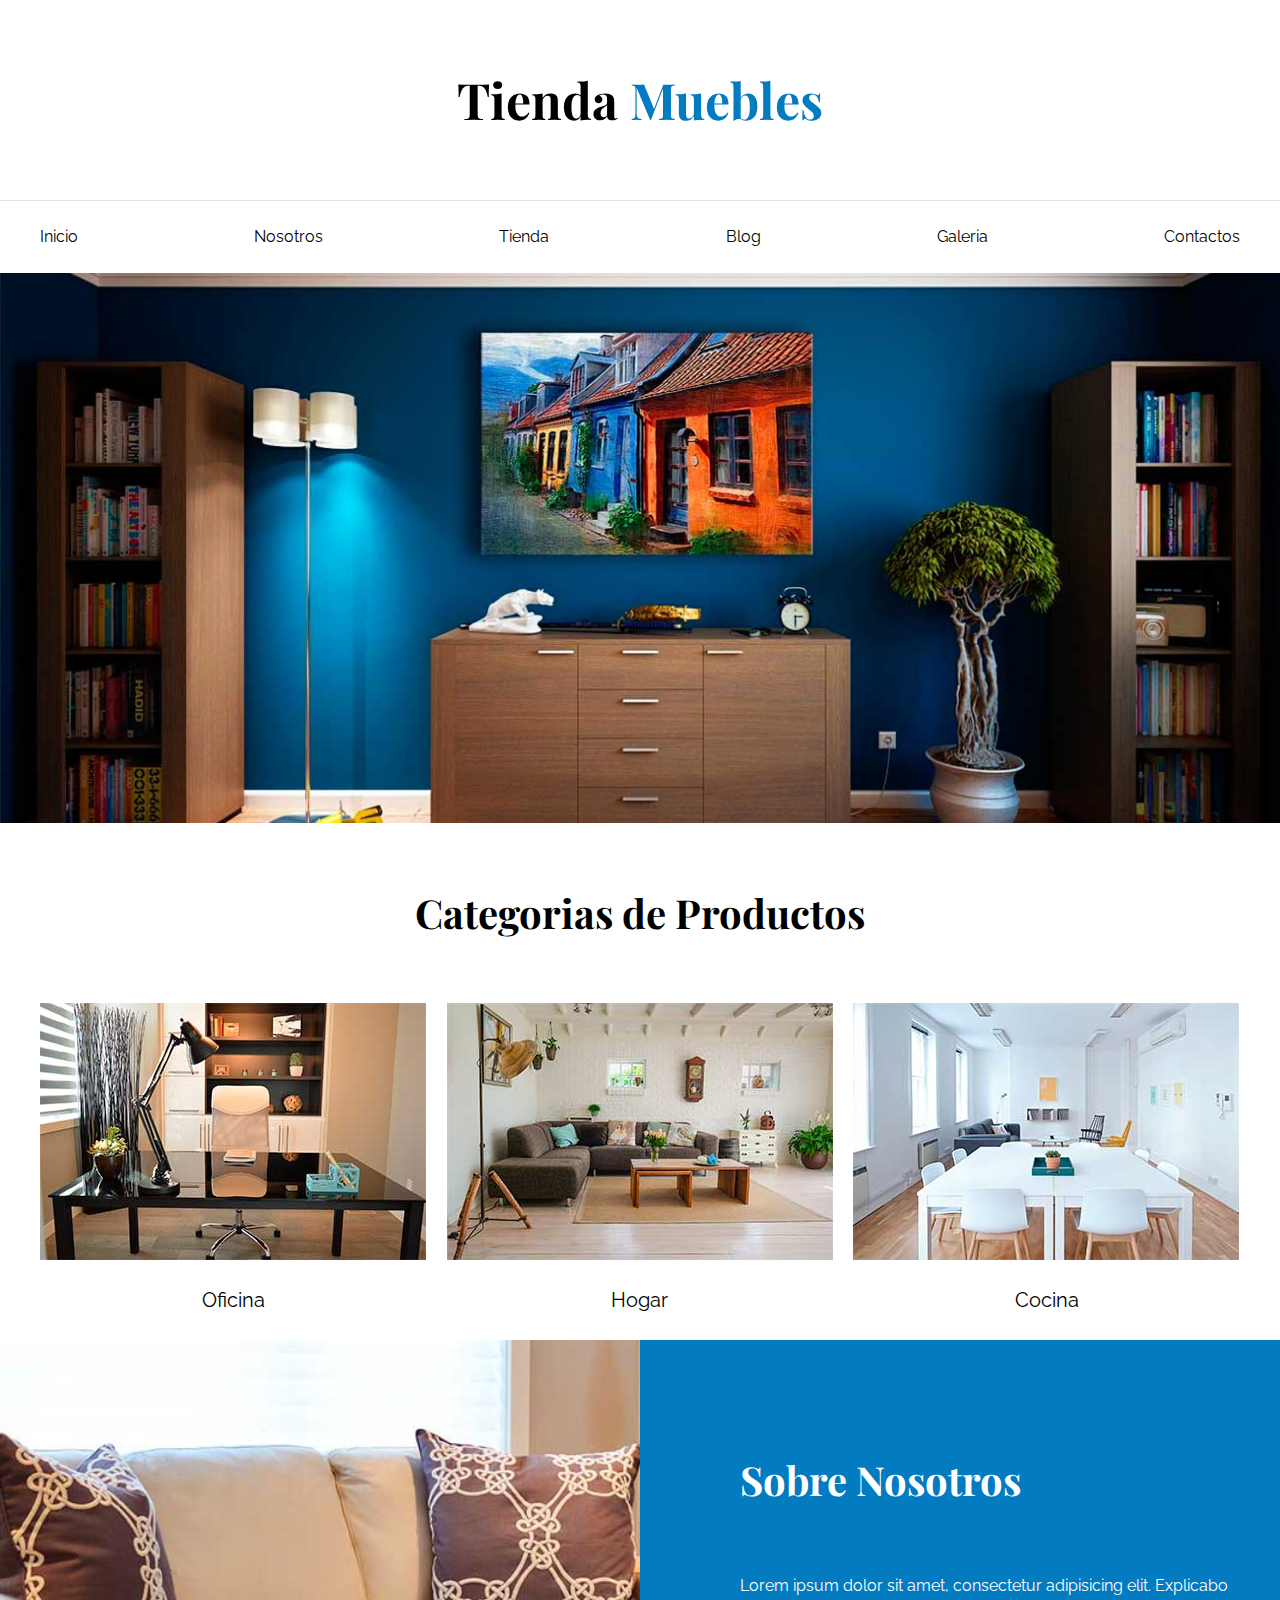
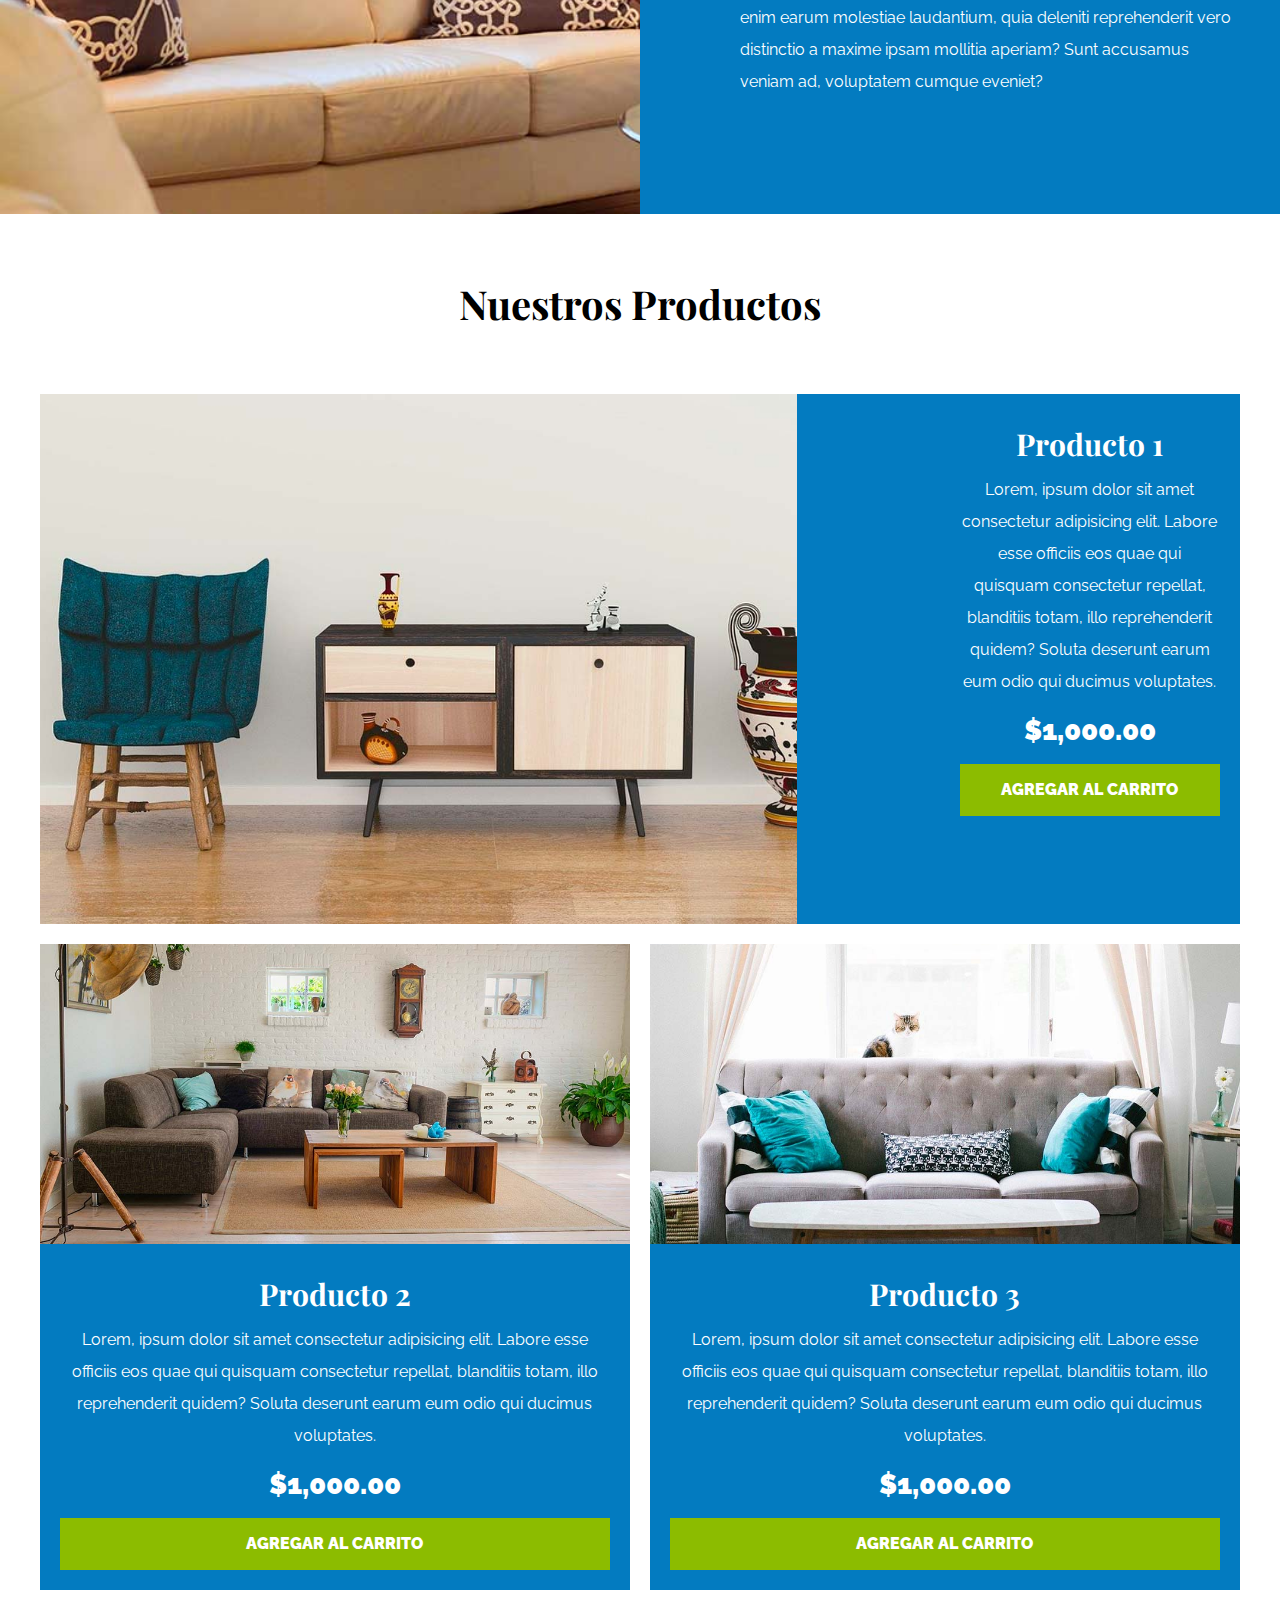
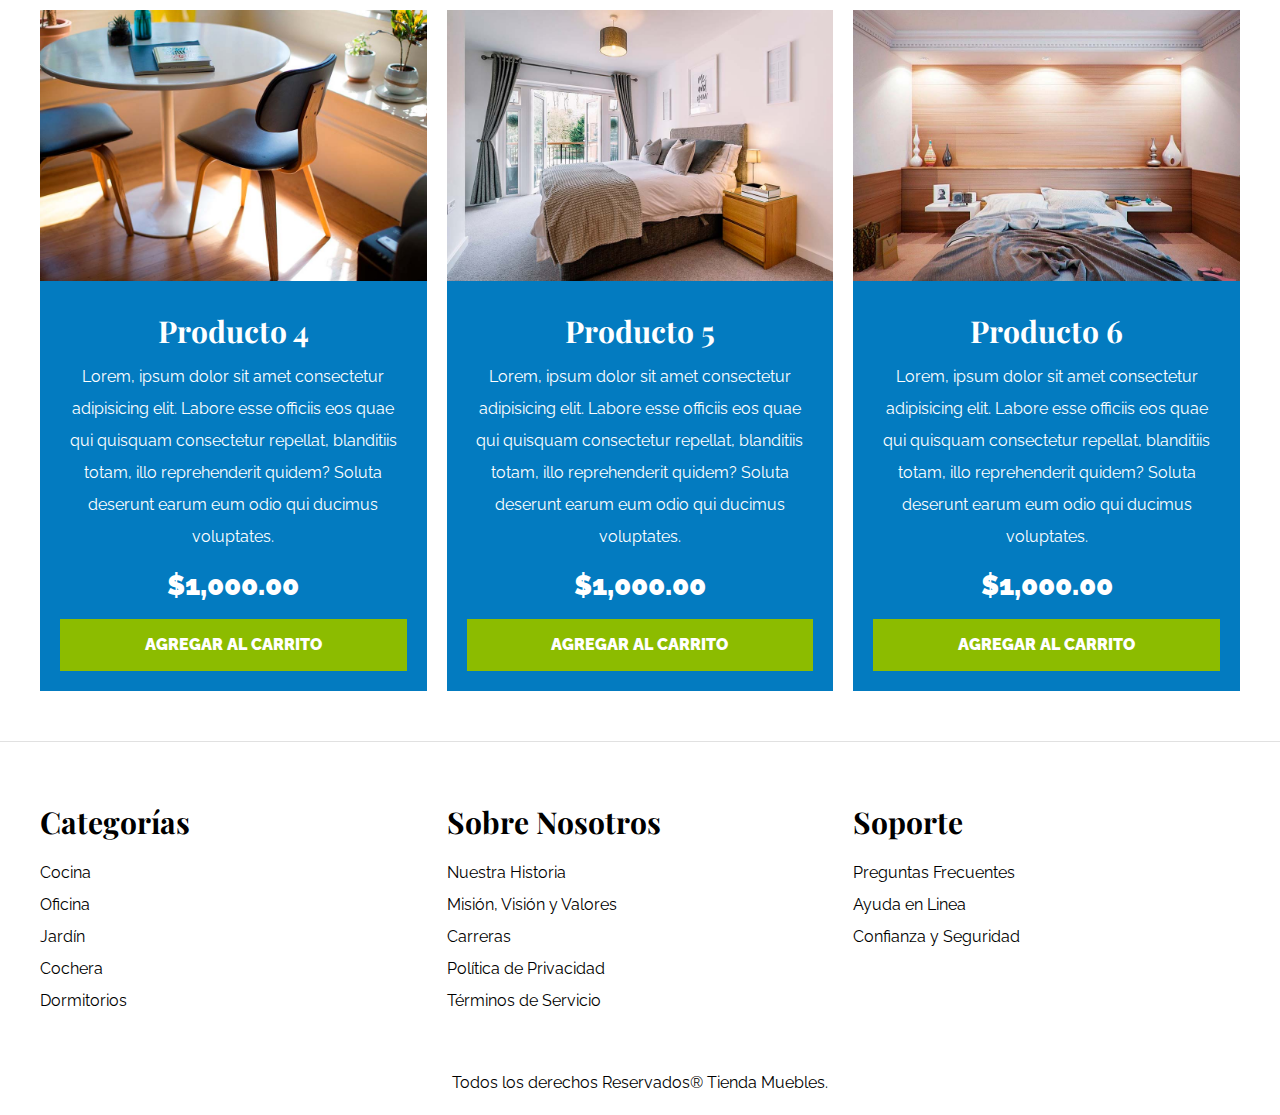
<file: index.html>
<!DOCTYPE html>
<html lang="es">
<head>
    <meta charset="UTF-8">
    <meta http-equiv="X-UA-Compatible" content="IE=edge">
    <meta name="viewport" content="width=device-width, initial-scale=1.0">
    <title>Ecommerce - Home</title>
    <link  rel="stylesheet" href="normalize.css">
    <link rel="preconnect" href="https://fonts.googleapis.com">
    <link rel="preconnect" href="https://fonts.gstatic.com" crossorigin>
    <link href="https://fonts.googleapis.com/css2?family=Playfair+Display:wght@700&family=Raleway:wght@400;700;900&display=swap" rel="stylesheet">
    <link  rel="stylesheet" href="style.css">
</head>

    <header>
        <h1 class="nombre-sitio">Tienda <span> Muebles </span></h1> 
    </header>

    <div class="contenedor-navegacion">
    <nav class="nav-principal contenedor">
        <a  href="index.html">Inicio</a>
        <a  href="nosotros.html">Nosotros</a>
        <a  href="tienda.html">Tienda</a>
        <a  href="blog.html">Blog</a>
        <a  href="galeria.html">Galeria</a>
        <a  href="contacto.html">Contactos</a>
    </nav>

    </div>

    <div class="hero"></div>

    <section class="contenedor categorias">
        <h2 class="text-center">Categorias de <span> Productos</h2></span>   

        <div class="listado-categorias">
        
            <div class="categoria">
                <img src="img/categoria1.jpg" alt="Imagen Categoria"/>
                <a href="#">Oficina</a>
            </div>

            <div class="categoria">
                <img src="img/categoria2.jpg" alt="Imagen Categoria"/>
                <a href="#">Hogar</a>
            </div>

            <div class="categoria">
                <img src="img/categoria3.jpg" alt="Imagen Categoria"/>
                <a href="#">Cocina</a>
        </div>
      </div>
    </section>
     
    <section class="sobre-nosotros">
        <div class="contenedor sobre-nosotros-grid">
          <div class="texto-nosotros">
            <h2>Sobre Nosotros</h2>
            <p>Lorem ipsum dolor sit amet, consectetur adipisicing elit. Explicabo enim earum molestiae laudantium, quia deleniti reprehenderit vero distinctio a maxime ipsam mollitia aperiam? Sunt accusamus veniam ad, voluptatem cumque eveniet?</p>
        </div>  
      </div>
    </section>
     
    <main class="contenido-principal contenedor">
        <h2 class="text-center">Nuestros Productos</h2>

        <div class="listado-productos">
          <div class="producto">
            <img src="img/producto1.jpg" alt="Imagen Producto">

             <div class="texto-producto">
                <h3>Producto 1</h3>
                <p>Lorem, ipsum dolor sit amet consectetur adipisicing elit. Labore esse officiis eos quae qui quisquam consectetur repellat, blanditiis totam, illo reprehenderit quidem? Soluta deserunt earum eum odio qui ducimus voluptates.</p>
                <p class="precio">$1,000.00</p>

                <a class="btn"  href="#">Agregar al Carrito</a>
        </div> <!--Info Producto-->
    </div> <!--Producto-->

           <div  class="producto">
               <img src="img/producto2.jpg" alt="Imagen Producto">
           <div class="texto-producto">
                <h3>Producto 2</h3>
                <p>Lorem, ipsum dolor sit amet consectetur adipisicing elit. Labore esse officiis eos quae qui quisquam consectetur repellat, blanditiis totam, illo reprehenderit quidem? Soluta deserunt earum eum odio qui ducimus voluptates.</p>
                <p class="precio">$1,000.00</p>

                <a class="btn"  href="#">Agregar al Carrito</a>
        </div> <!--Info Producto-->
    </div> <!--Producto-->
   
    
           <div  class="producto">
               <img src="img/producto3.jpg" alt="Imagen Producto">
           <div class="texto-producto">
                <h3>Producto 3</h3>
                <p>Lorem, ipsum dolor sit amet consectetur adipisicing elit. Labore esse officiis eos quae qui quisquam consectetur repellat, blanditiis totam, illo reprehenderit quidem? Soluta deserunt earum eum odio qui ducimus voluptates.</p>
                <p class="precio">$1,000.00</p>

                <a class="btn"  href="#">Agregar al Carrito</a>
        </div> <!--Info Producto-->
    </div> <!--Producto-->

    
           <div  class="producto">
               <img src="img/producto4.jpg" alt="Imagen Producto">
           <div class="texto-producto">
                <h3>Producto 4</h3>
                <p>Lorem, ipsum dolor sit amet consectetur adipisicing elit. Labore esse officiis eos quae qui quisquam consectetur repellat, blanditiis totam, illo reprehenderit quidem? Soluta deserunt earum eum odio qui ducimus voluptates.</p>
                <p class="precio">$1,000.00</p>

                <a class="btn"   href="#">Agregar al Carrito</a>
        </div> <!--Info Producto-->
    </div> <!--Producto-->
  
        
           <div  class="producto">
               <img src="img/producto5.jpg" alt="Imagen Producto">
           <div class="texto-producto">
                <h3>Producto 5</h3>
                <p>Lorem, ipsum dolor sit amet consectetur adipisicing elit. Labore esse officiis eos quae qui quisquam consectetur repellat, blanditiis totam, illo reprehenderit quidem? Soluta deserunt earum eum odio qui ducimus voluptates.</p>
                <p class="precio">$1,000.00</p>

                <a class="btn"  href="#">Agregar al Carrito</a>
        </div> <!--Info Producto-->
    </div> <!--Producto-->

        <div  class="producto">
            <img src="img/producto6.jpg" alt="Imagen Producto">
        <div class="texto-producto">
            <h3>Producto 6</h3>
            <p>Lorem, ipsum dolor sit amet consectetur adipisicing elit. Labore esse officiis eos quae qui quisquam consectetur repellat, blanditiis totam, illo reprehenderit quidem? Soluta deserunt earum eum odio qui ducimus voluptates.</p>
            <p class="precio">$1,000.00</p>

                <a class="btn" href="#">Agregar al Carrito</a>
        </div> <!--Info Producto-->
    </div> <!--Producto-->
</div> <!--Fin de Listado de Productos-->
</main>
    
    <footer class="site-footer">
        <div class="grid-footer contenedor">
        <div>
            <h3>Categorías</h3>

          <nav class="footer-menu">
             <a href="#">Cocina</a>
             <a href="#">Oficina</a>
             <a href="#">Jardín</a>
             <a href="#">Cochera</a>
             <a href="#">Dormitorios</a>
          </nav>  
        </div>

        <div>
            <h3>Sobre Nosotros</h3>
        <nav class="footer-menu">
            <a href="#">Nuestra Historia</a>
            <a href="#">Misión, Visión y Valores</a>
            <a href="#">Carreras</a>
            <a href="#">Política de Privacidad</a>
            <a href="#">Términos de Servicio</a>
          </nav>  
        </div>

        <div>
            <h3>Soporte</h3>
        <nav class="footer-menu">
            <a href="#">Preguntas Frecuentes</a>
            <a href="#">Ayuda en Linea</a>
            <a href="#">Confianza y Seguridad</a>
          </nav>
        </div>     
    </div>
        <p class="copyright">Todos los derechos Reservados® Tienda Muebles.</p>
    </footer>

</html>
</file>
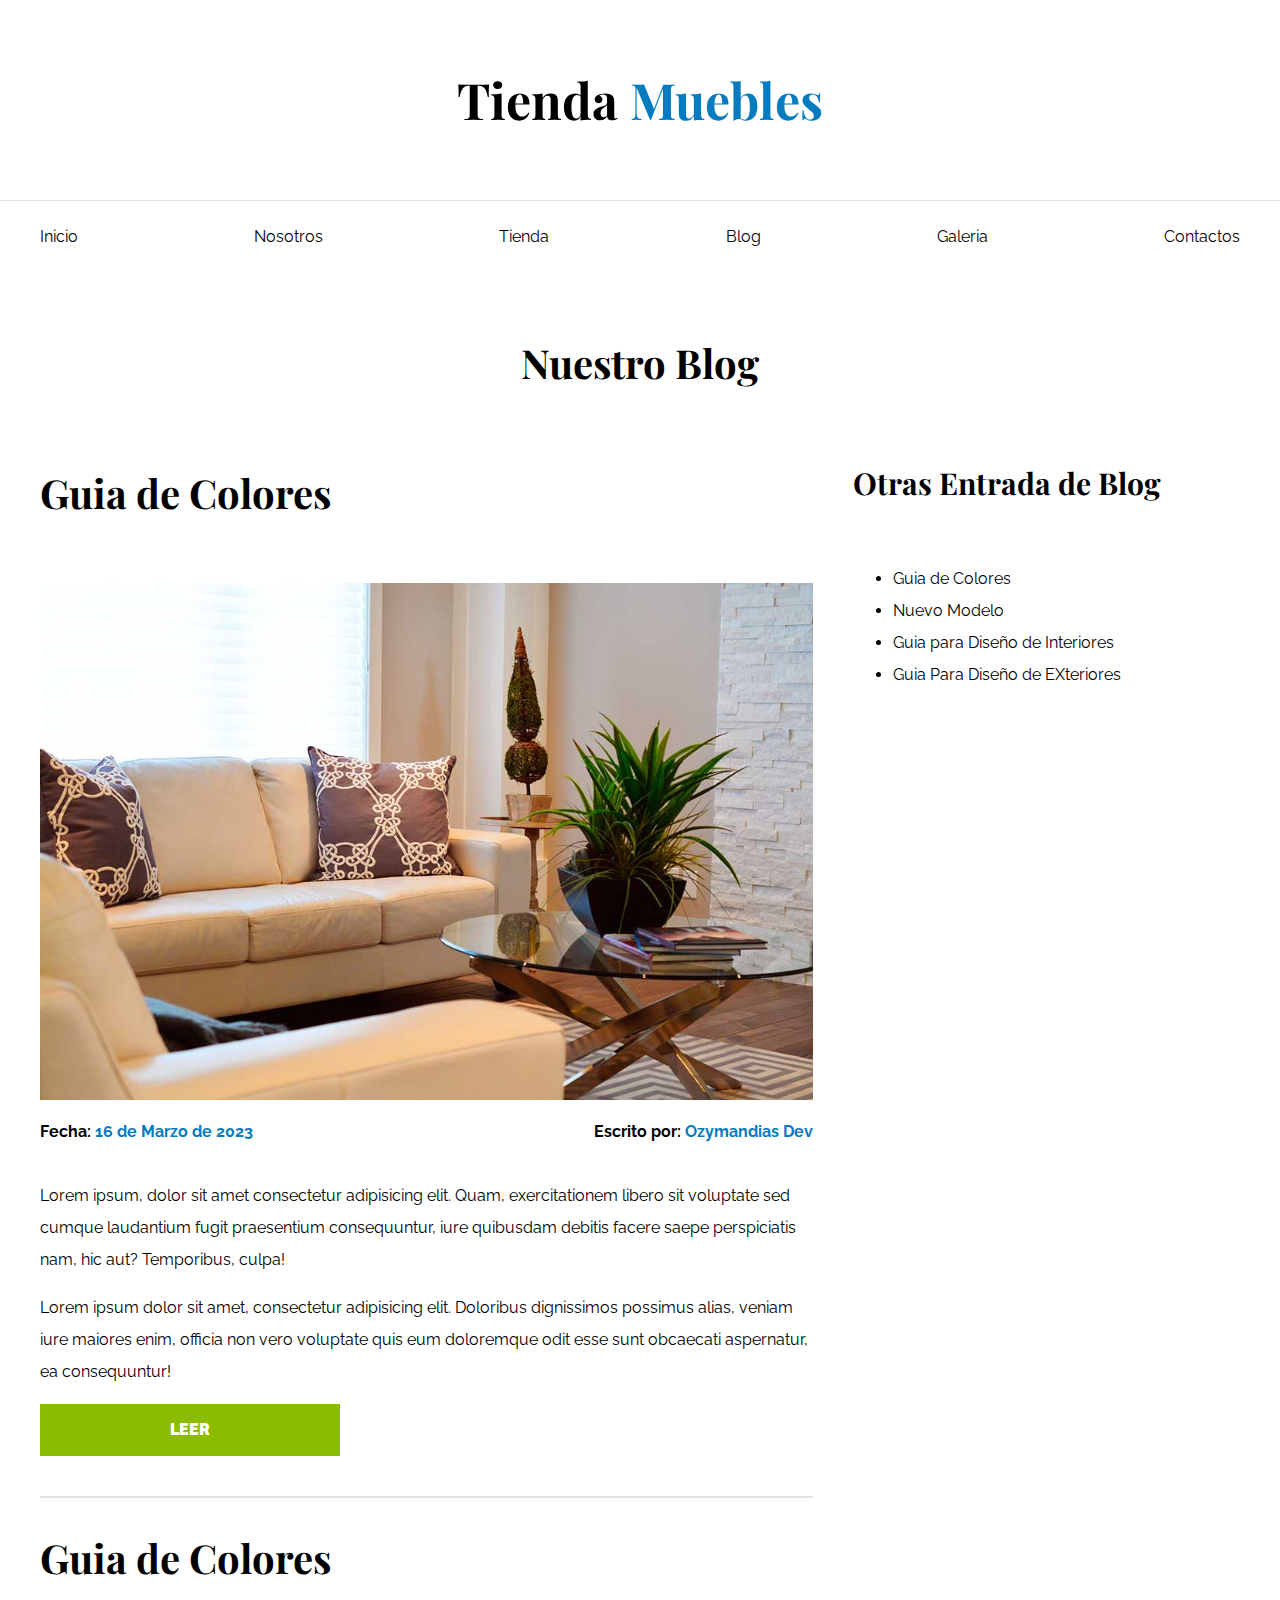
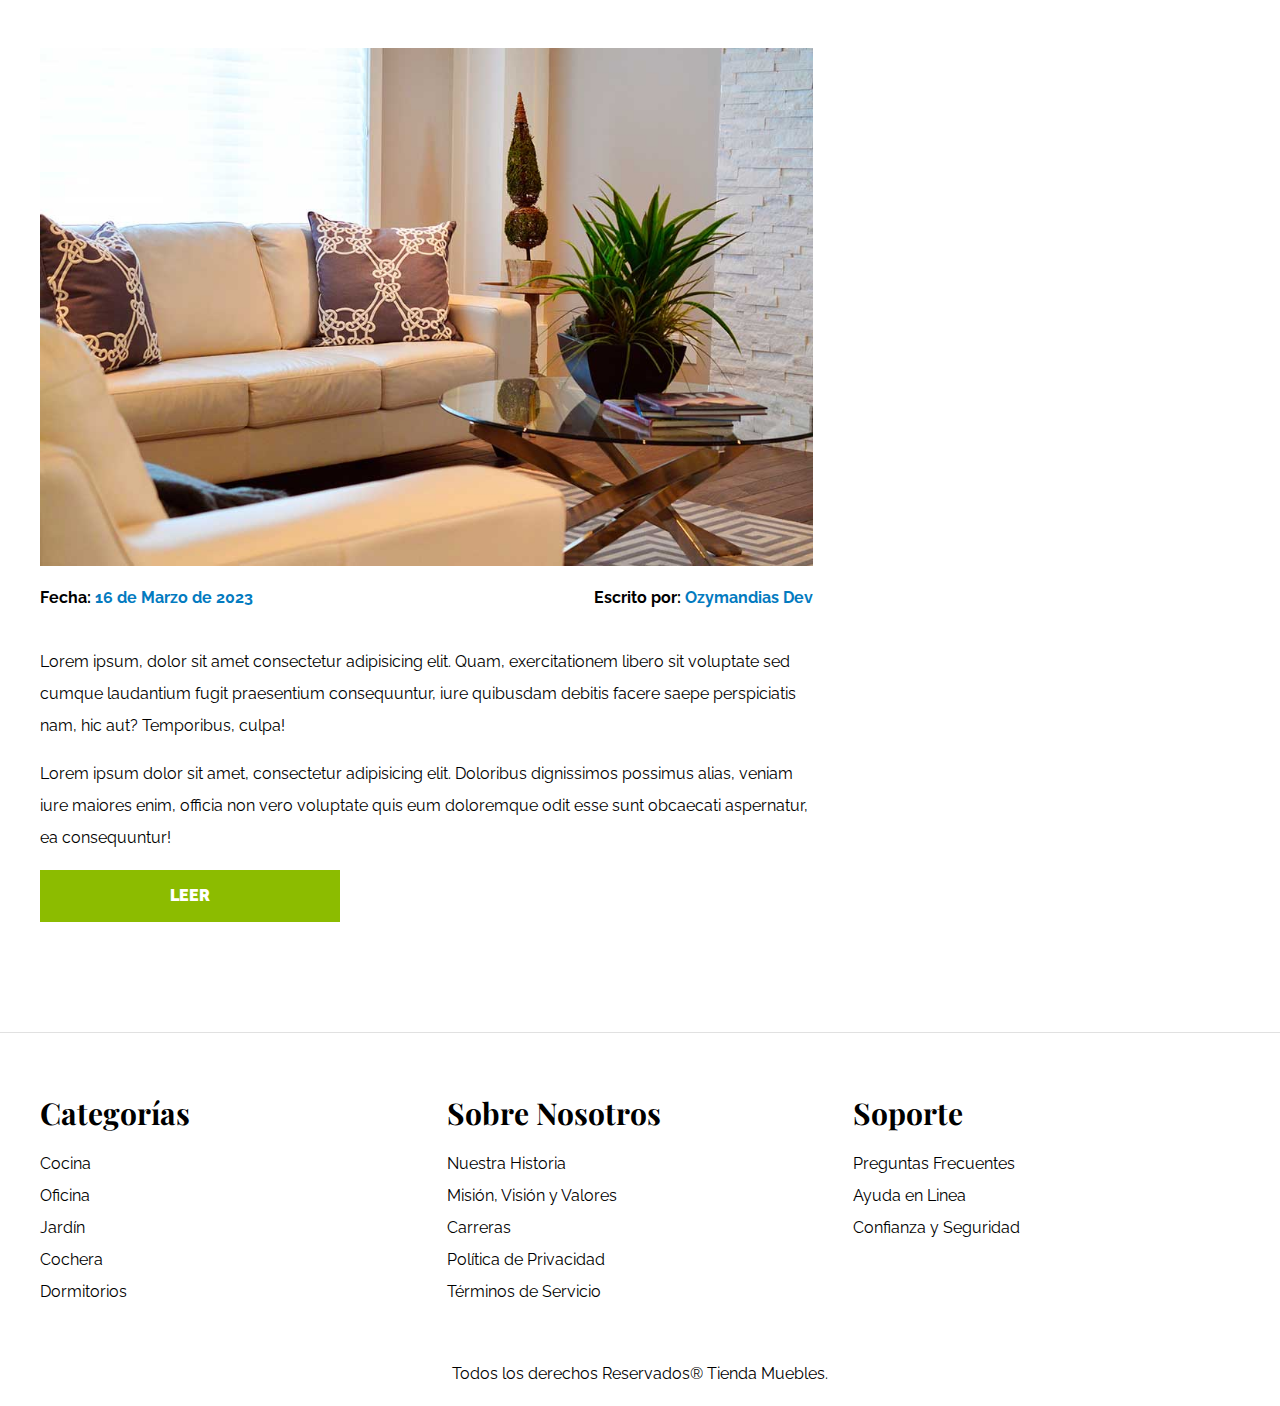
<file: blog.html>
<!DOCTYPE html>
<html lang="es">
<head>
    <meta charset="UTF-8">
    <meta http-equiv="X-UA-Compatible" content="IE=edge">
    <meta name="viewport" content="width=device-width, initial-scale=1.0">
    <title>Ecommerce - Blog</title>
    <link  rel="stylesheet" href="normalize.css">
    <link rel="preconnect" href="https://fonts.googleapis.com">
    <link rel="preconnect" href="https://fonts.gstatic.com" crossorigin>
    <link href="https://fonts.googleapis.com/css2?family=Playfair+Display:wght@700&family=Raleway:wght@400;700;900&display=swap" rel="stylesheet">
    <link  rel="stylesheet" href="style.css">
</head>

    <header>
        <h1 class="nombre-sitio">Tienda <span> Muebles </span></h1> 
    </header>

    <div class="contenedor-navegacion">
    <nav class="nav-principal contenedor">
        <a  href="index.html">Inicio</a>
        <a  href="nosotros.html">Nosotros</a>
        <a  href="tienda.html">Tienda</a>
        <a  href="blog.html">Blog</a>
        <a  href="galeria.html">Galeria</a>
        <a  href="contacto">Contactos</a>
    </nav>

    </div>


    <main class="contenido-principal contenedor">
        <h2 class="text-center">Nuestro Blog</h2>

 <section class="contenedor-blog">
    <div class="blog">   
        <article class="entrada" >
            <h2>Guia de Colores</h2>

            <div class="imagen">
             <img src="img/nosotros.jpg" alt="imagen blog" >      
             
           </div>

           <div class="entrada-meta">
            <p>Fecha: <span>16 de Marzo de 2023</span></p>
            <p>Escrito por: <span>Ozymandias Dev</span></p>
           </div>

           <div class="entrada-blog">
            <p>Lorem ipsum, dolor sit amet consectetur adipisicing elit. Quam, exercitationem libero sit voluptate sed cumque laudantium fugit praesentium consequuntur, iure quibusdam debitis facere saepe perspiciatis nam, hic aut? Temporibus, culpa!</p>

            <p>Lorem ipsum dolor sit amet, consectetur adipisicing elit. Doloribus dignissimos possimus alias, veniam iure maiores enim, officia non vero voluptate quis eum doloremque odit esse sunt obcaecati aspernatur, ea consequuntur!</p>
           </div>

           <a href="entrada.html" class="btn max-width-30">Leer</a>

        </article>

        
        <article class="entrada" >
            <h2>Guia de Colores</h2>

            <div class="imagen">
             <img src="img/nosotros.jpg" alt="imagen blog" >      
             
           </div>

           <div class="entrada-meta">
            <p>Fecha: <span>16 de Marzo de 2023</span></p>
            <p>Escrito por: <span>Ozymandias Dev</span></p>
           </div>

           <div class="entrada-blog">
            <p>Lorem ipsum, dolor sit amet consectetur adipisicing elit. Quam, exercitationem libero sit voluptate sed cumque laudantium fugit praesentium consequuntur, iure quibusdam debitis facere saepe perspiciatis nam, hic aut? Temporibus, culpa!</p>

            

            <p>Lorem ipsum dolor sit amet, consectetur adipisicing elit. Doloribus dignissimos possimus alias, veniam iure maiores enim, officia non vero voluptate quis eum doloremque odit esse sunt obcaecati aspernatur, ea consequuntur!</p>
            
            </div> 
            
            <a href="entrada.html" class="btn max-width-30">Leer</a>

        </article> 
        
    </div>
      <aside>
        <h3>Otras Entrada de Blog</h3>

        <ul>
            <li a href="entrada.html">Guia de Colores </li>
            <li a href="entrada.html">Nuevo Modelo </li>
            <li a href="entrada.html">Guia para Diseño de Interiores </li>
            <li a href="entrada.html">Guia Para Diseño de EXteriores  </li>
            
        </ul>
        
      </aside>

 </section>

</main>
    
    <footer class="site-footer">
        <div class="grid-footer contenedor">
        <div>
            <h3>Categorías</h3>

          <nav class="footer-menu">
             <a href="#">Cocina</a>
             <a href="#">Oficina</a>
             <a href="#">Jardín</a>
             <a href="#">Cochera</a>
             <a href="#">Dormitorios</a>
          </nav>  
        </div>

        <div>
            <h3>Sobre Nosotros</h3>
        <nav class="footer-menu">
            <a href="#">Nuestra Historia</a>
            <a href="#">Misión, Visión y Valores</a>
            <a href="#">Carreras</a>
            <a href="#">Política de Privacidad</a>
            <a href="#">Términos de Servicio</a>
          </nav>  
        </div>

        <div>
            <h3>Soporte</h3>
        <nav class="footer-menu">
            <a href="#">Preguntas Frecuentes</a>
            <a href="#">Ayuda en Linea</a>
            <a href="#">Confianza y Seguridad</a>
          </nav>
        </div>     
    </div>
        <p class="copyright">Todos los derechos Reservados® Tienda Muebles.</p>
    </footer>

</html>
</file>
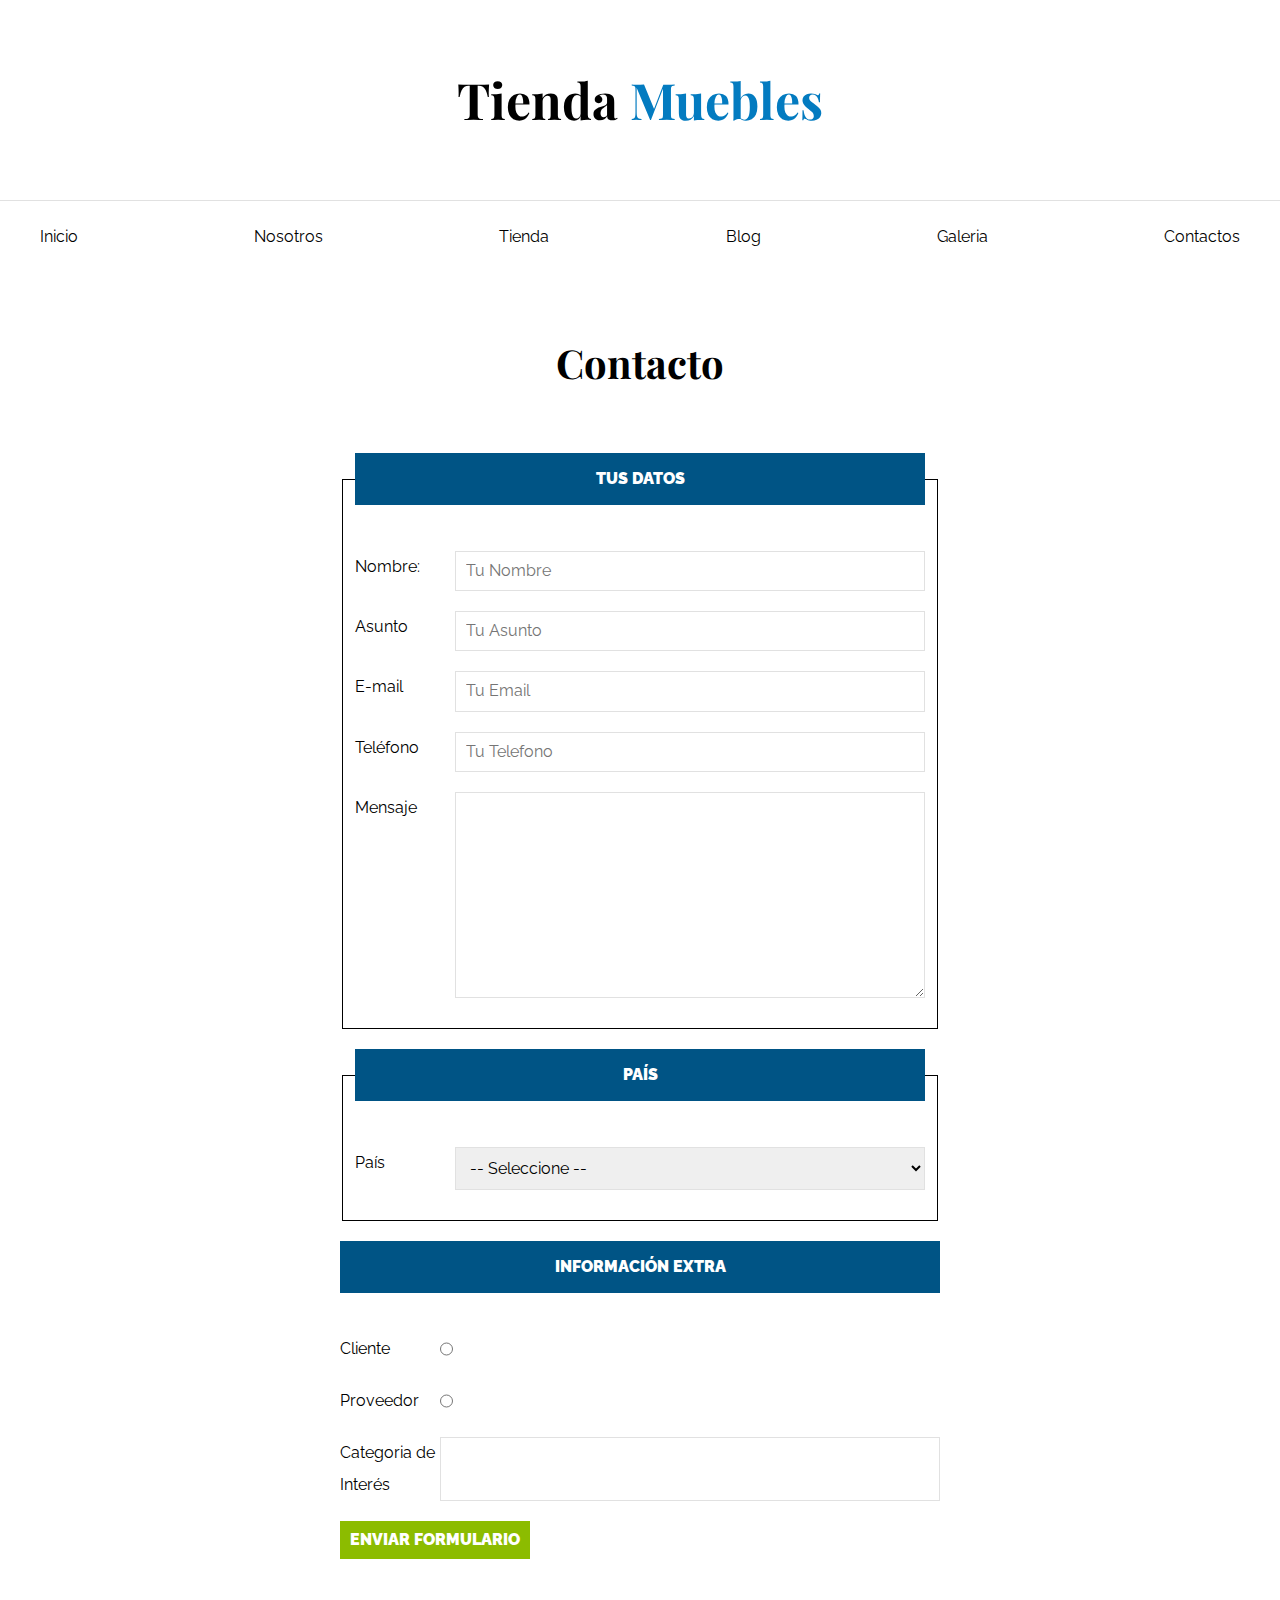
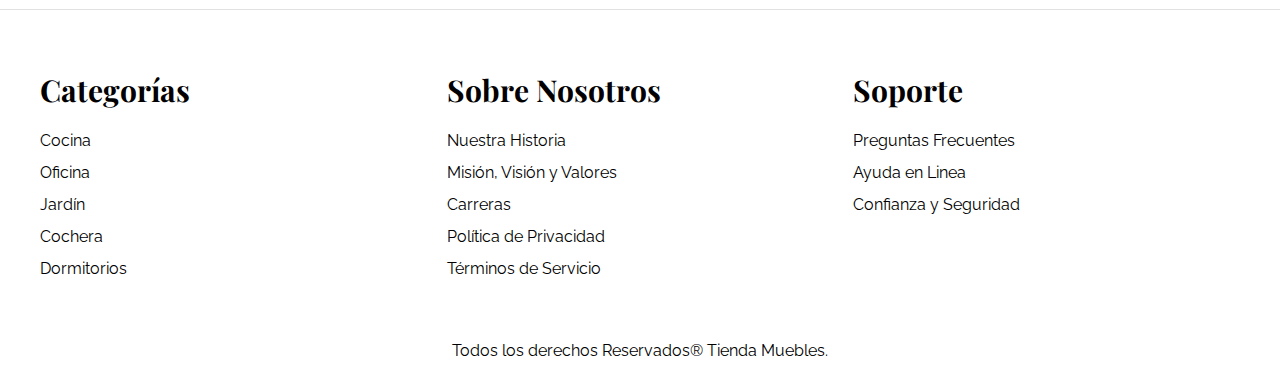
<file: contacto.html>
<!DOCTYPE html>
<html lang="es">
<head>
    <meta charset="UTF-8">
    <meta http-equiv="X-UA-Compatible" content="IE=edge">
    <meta name="viewport" content="width=device-width, initial-scale=1.0">
    <title>Ecommerce - Contacto</title>
    <link  rel="stylesheet" href="normalize.css">
    <link rel="preconnect" href="https://fonts.googleapis.com">
    <link rel="preconnect" href="https://fonts.gstatic.com" crossorigin>
    <link href="https://fonts.googleapis.com/css2?family=Playfair+Display:wght@700&family=Raleway:wght@400;700;900&display=swap" rel="stylesheet">
    <link  rel="stylesheet" href="style.css">
</head>

    <header>
        <h1 class="nombre-sitio">Tienda <span> Muebles </span></h1> 
    </header>

    <div class="contenedor-navegacion">
    <nav class="nav-principal contenedor">
        <a  href="index.html">Inicio</a>
        <a  href="nosotros.html">Nosotros</a>
        <a  href="tienda.html">Tienda</a>
        <a  href="blog.html">Blog</a>
        <a  href="galeria.html">Galeria</a>
        <a  href="contacto.html">Contactos</a>
    </nav>

    </div>


    <main class="contenido-principal contenedor">
        <h2 class="text-center">Contacto</h2>

    <form class="formulario">
        <fieldset>
            <legend>Tus Datos</legend>

            <div class="campo" >
                <label  for="nombre" >Nombre:</label>
                <input  id="nombre"  type="text" placeholder="Tu Nombre" required>
            </div>    

            <div class="campo">
                <label for="asunto">Asunto</label>
                <input for="asunto" type="text" placeholder="Tu Asunto" required>
            </div>

            <div class="campo">
                <label for="email">E-mail</label>
                <input for="email" type="email" placeholder="Tu Email"  required>
            </div>

            <div class="campo">
                <label for="tel">Teléfono</label>
                <input for="tel" type="tel" placeholder="Tu Telefono">
            </div>

            <div class="campo">
                <label for="tel">Mensaje</label>
                <textarea rows="10" cols="20"></textarea>
            </div>

        </fieldset>     

        <fieldset>
            <legend>País</legend>

            <div class="campo">
                <label for="pais">País </label>
                <select id="pais">
                    <option value="">-- Seleccione -- </option>
                    <option value="MX" >México</option>
                    <option value="PR" >Perú</option>
                    <option value="CO">Colombia</option>
                    <option value="AR" >Argentina</option>
                    <option value="RD">Rep. Dominicana</option>
                    <option>España</option>
                 </select>
            </div>

        </fieldset>
            <legend>Información Extra</legend>  
            
            <div class="campo">
                <label for="cliente">Cliente</label>
                <input id="cliente" type="radio" name="tipo" value="cliente">
            </div>

            <div class="campo">
                <label for="proveedor">Proveedor</label>
                <input id="cliente" type="radio" name="tipo" value="proveedor">
            </div>

            <div class="campo">
                <label for="categoria">Categoria de Interés</label>
                <input list="categorias"  name="categorias">
                <datalist id="categorias">
                    <option value="Cocina">
                    <option value="Exterior">
                    <option value="Recamaras">
                    <option value="Oficina">
                    <option value="Televisión">

                </datalist>
            </div>

        </fieldset>

        <input class="btn" type="submit" value="Enviar Formulario">

    </form>

</main>
    
    <footer class="site-footer">
        <div class="grid-footer contenedor">
        <div>
            <h3>Categorías</h3>

          <nav class="footer-menu">
             <a href="#">Cocina</a>
             <a href="#">Oficina</a>
             <a href="#">Jardín</a>
             <a href="#">Cochera</a>
             <a href="#">Dormitorios</a>
          </nav>  
        </div>

        <div>
            <h3>Sobre Nosotros</h3>
        <nav class="footer-menu">
            <a href="#">Nuestra Historia</a>
            <a href="#">Misión, Visión y Valores</a>
            <a href="#">Carreras</a>
            <a href="#">Política de Privacidad</a>
            <a href="#">Términos de Servicio</a>
          </nav>  
        </div>

        <div>
            <h3>Soporte</h3>
        <nav class="footer-menu">
            <a href="#">Preguntas Frecuentes</a>
            <a href="#">Ayuda en Linea</a>
            <a href="#">Confianza y Seguridad</a>
          </nav>
        </div>     
    </div>
        <p class="copyright">Todos los derechos Reservados® Tienda Muebles.</p>
    </footer>

</html>
</file>
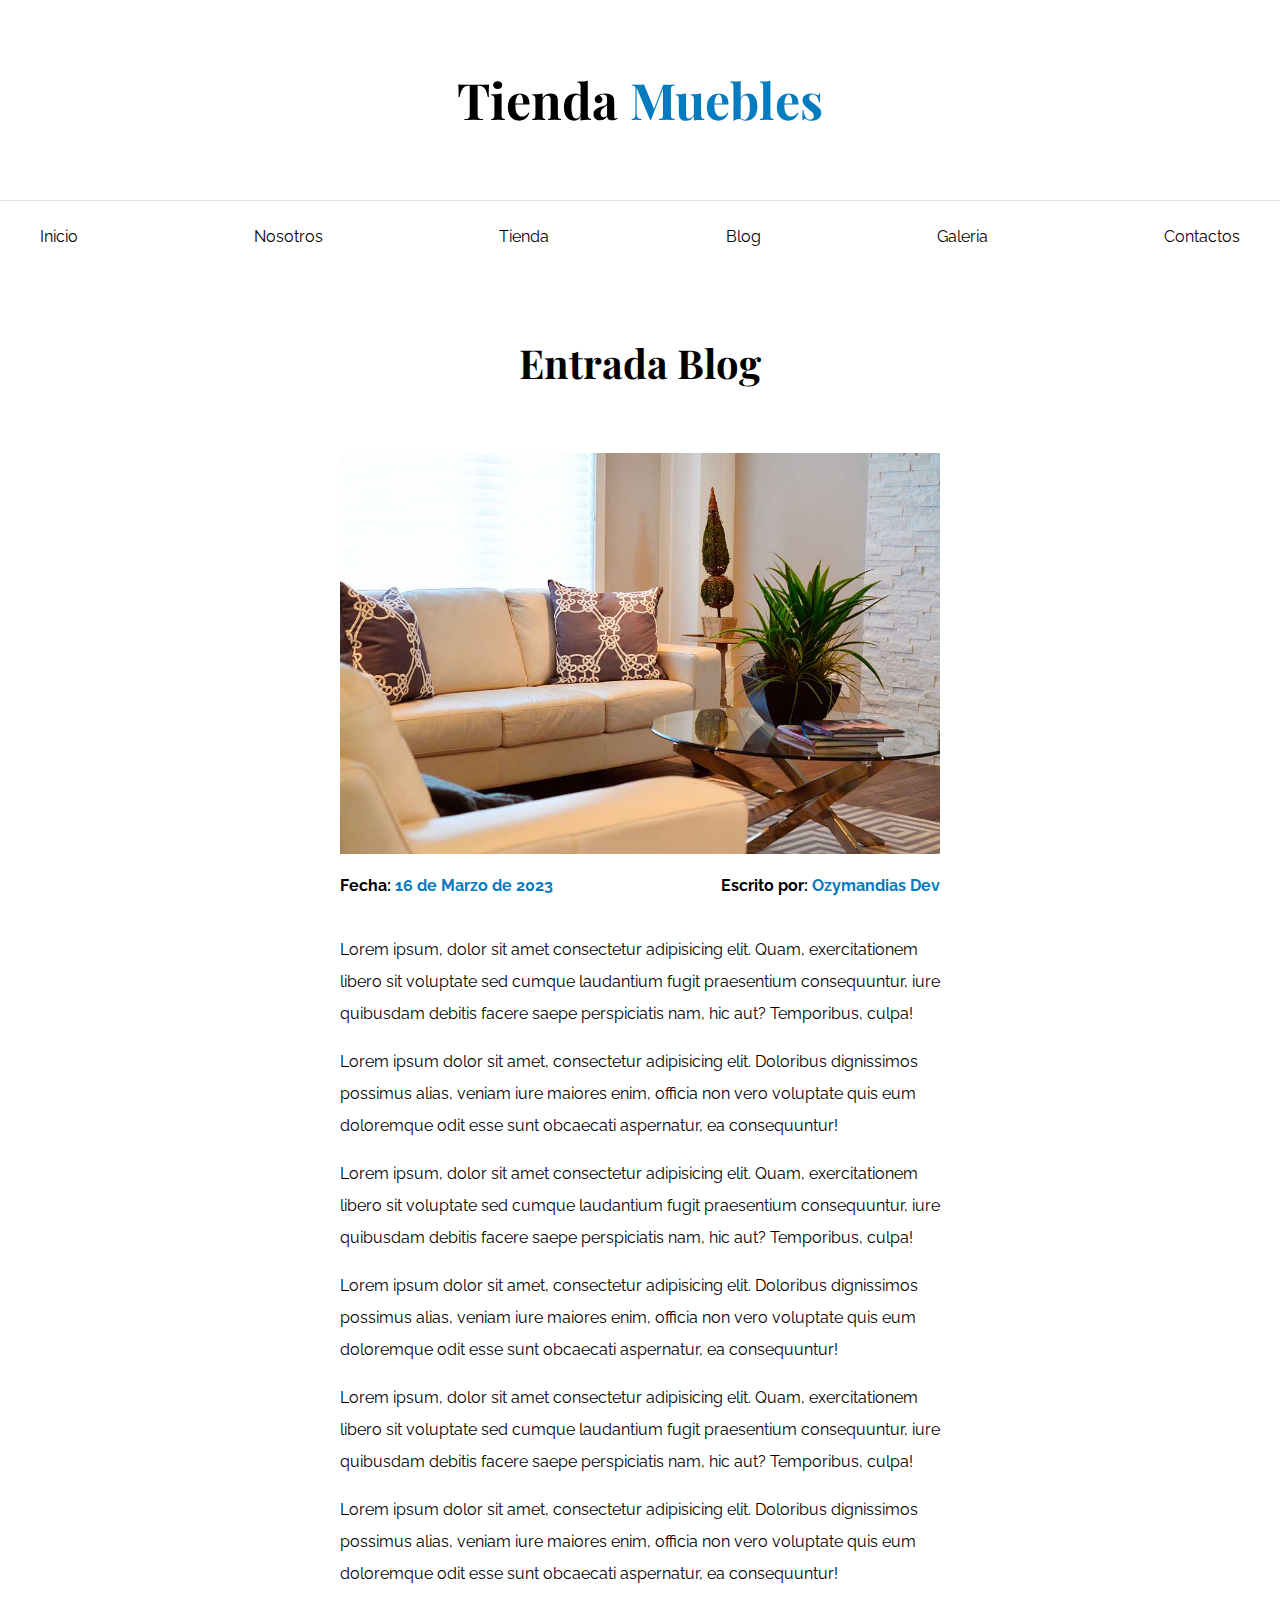
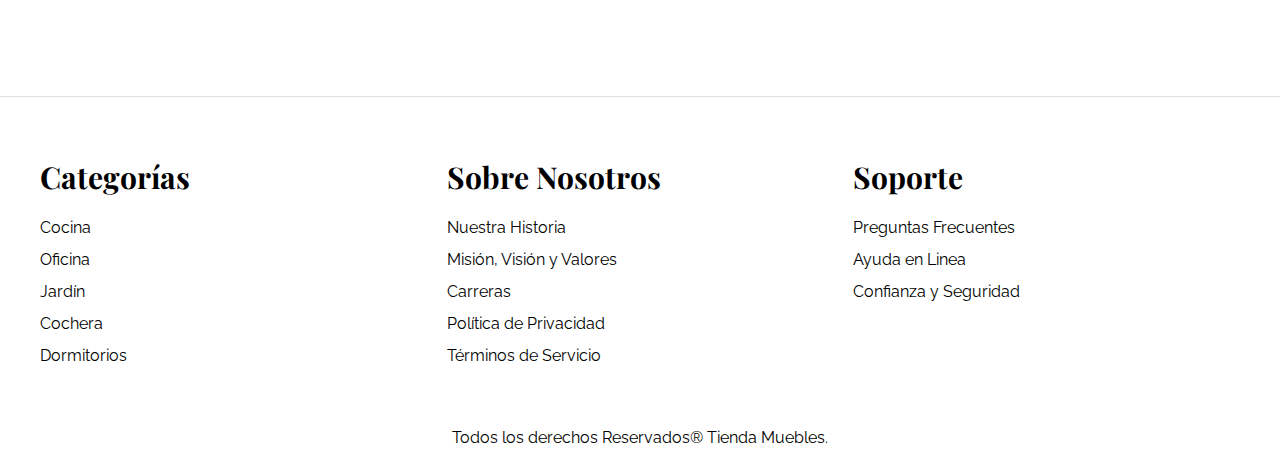
<file: entrada.html>
<!DOCTYPE html>
<html lang="es">
<head>
    <meta charset="UTF-8">
    <meta http-equiv="X-UA-Compatible" content="IE=edge">
    <meta name="viewport" content="width=device-width, initial-scale=1.0">
    <title>Ecommerce - Entrada Blog</title>
    <link  rel="stylesheet" href="normalize.css">
    <link rel="preconnect" href="https://fonts.googleapis.com">
    <link rel="preconnect" href="https://fonts.gstatic.com" crossorigin>
    <link href="https://fonts.googleapis.com/css2?family=Playfair+Display:wght@700&family=Raleway:wght@400;700;900&display=swap" rel="stylesheet">
    <link  rel="stylesheet" href="style.css">
</head>

    <header>
        <h1 class="nombre-sitio">Tienda <span> Muebles </span></h1> 
    </header>

    <div class="contenedor-navegacion">
    <nav class="nav-principal contenedor">
        <a  href="index.html">Inicio</a>
        <a  href="nosotros.html">Nosotros</a>
        <a  href="tienda.html">Tienda</a>
        <a  href="blog.html">Blog</a>
        <a  href="galeria.html">Galeria</a>
        <a  href="contacto">Contactos</a>
    </nav>

    </div>


    <main class="contenido-principal contenedor">
        <h2 class="text-center">Entrada Blog</h2>
            <article class="entrada contenido-entrada-blog">
                

                <div class="imagen">
                <img src="img/nosotros.jpg" alt="imagen blog" >      
                
            </div>

            <div class="entrada-meta">
                <p>Fecha: <span>16 de Marzo de 2023</span></p>
                <p>Escrito por: <span>Ozymandias Dev</span></p>
            </div>

            <div class="entrada-blog">
                <p>Lorem ipsum, dolor sit amet consectetur adipisicing elit. Quam, exercitationem libero sit voluptate sed cumque laudantium fugit praesentium consequuntur, iure quibusdam debitis facere saepe perspiciatis nam, hic aut? Temporibus, culpa!</p>

                <p>Lorem ipsum dolor sit amet, consectetur adipisicing elit. Doloribus dignissimos possimus alias, veniam iure maiores enim, officia non vero voluptate quis eum doloremque odit esse sunt obcaecati aspernatur, ea consequuntur!</p>

                <p>Lorem ipsum, dolor sit amet consectetur adipisicing elit. Quam, exercitationem libero sit voluptate sed cumque laudantium fugit praesentium consequuntur, iure quibusdam debitis facere saepe perspiciatis nam, hic aut? Temporibus, culpa!</p>

                <p>Lorem ipsum dolor sit amet, consectetur adipisicing elit. Doloribus dignissimos possimus alias, veniam iure maiores enim, officia non vero voluptate quis eum doloremque odit esse sunt obcaecati aspernatur, ea consequuntur!</p>

                <p>Lorem ipsum, dolor sit amet consectetur adipisicing elit. Quam, exercitationem libero sit voluptate sed cumque laudantium fugit praesentium consequuntur, iure quibusdam debitis facere saepe perspiciatis nam, hic aut? Temporibus, culpa!</p>

                <p>Lorem ipsum dolor sit amet, consectetur adipisicing elit. Doloribus dignissimos possimus alias, veniam iure maiores enim, officia non vero voluptate quis eum doloremque odit esse sunt obcaecati aspernatur, ea consequuntur!</p>
                </div> 

            </article> 

</main>
    
    <footer class="site-footer">
        <div class="grid-footer contenedor">
        <div>
            <h3>Categorías</h3>

          <nav class="footer-menu">
             <a href="#">Cocina</a>
             <a href="#">Oficina</a>
             <a href="#">Jardín</a>
             <a href="#">Cochera</a>
             <a href="#">Dormitorios</a>
          </nav>  
        </div>

        <div>
            <h3>Sobre Nosotros</h3>
        <nav class="footer-menu">
            <a href="#">Nuestra Historia</a>
            <a href="#">Misión, Visión y Valores</a>
            <a href="#">Carreras</a>
            <a href="#">Política de Privacidad</a>
            <a href="#">Términos de Servicio</a>
          </nav>  
        </div>

        <div>
            <h3>Soporte</h3>
        <nav class="footer-menu">
            <a href="#">Preguntas Frecuentes</a>
            <a href="#">Ayuda en Linea</a>
            <a href="#">Confianza y Seguridad</a>
          </nav>
        </div>     
    </div>
        <p class="copyright">Todos los derechos Reservados® Tienda Muebles.</p>
    </footer>

</html>
</file>
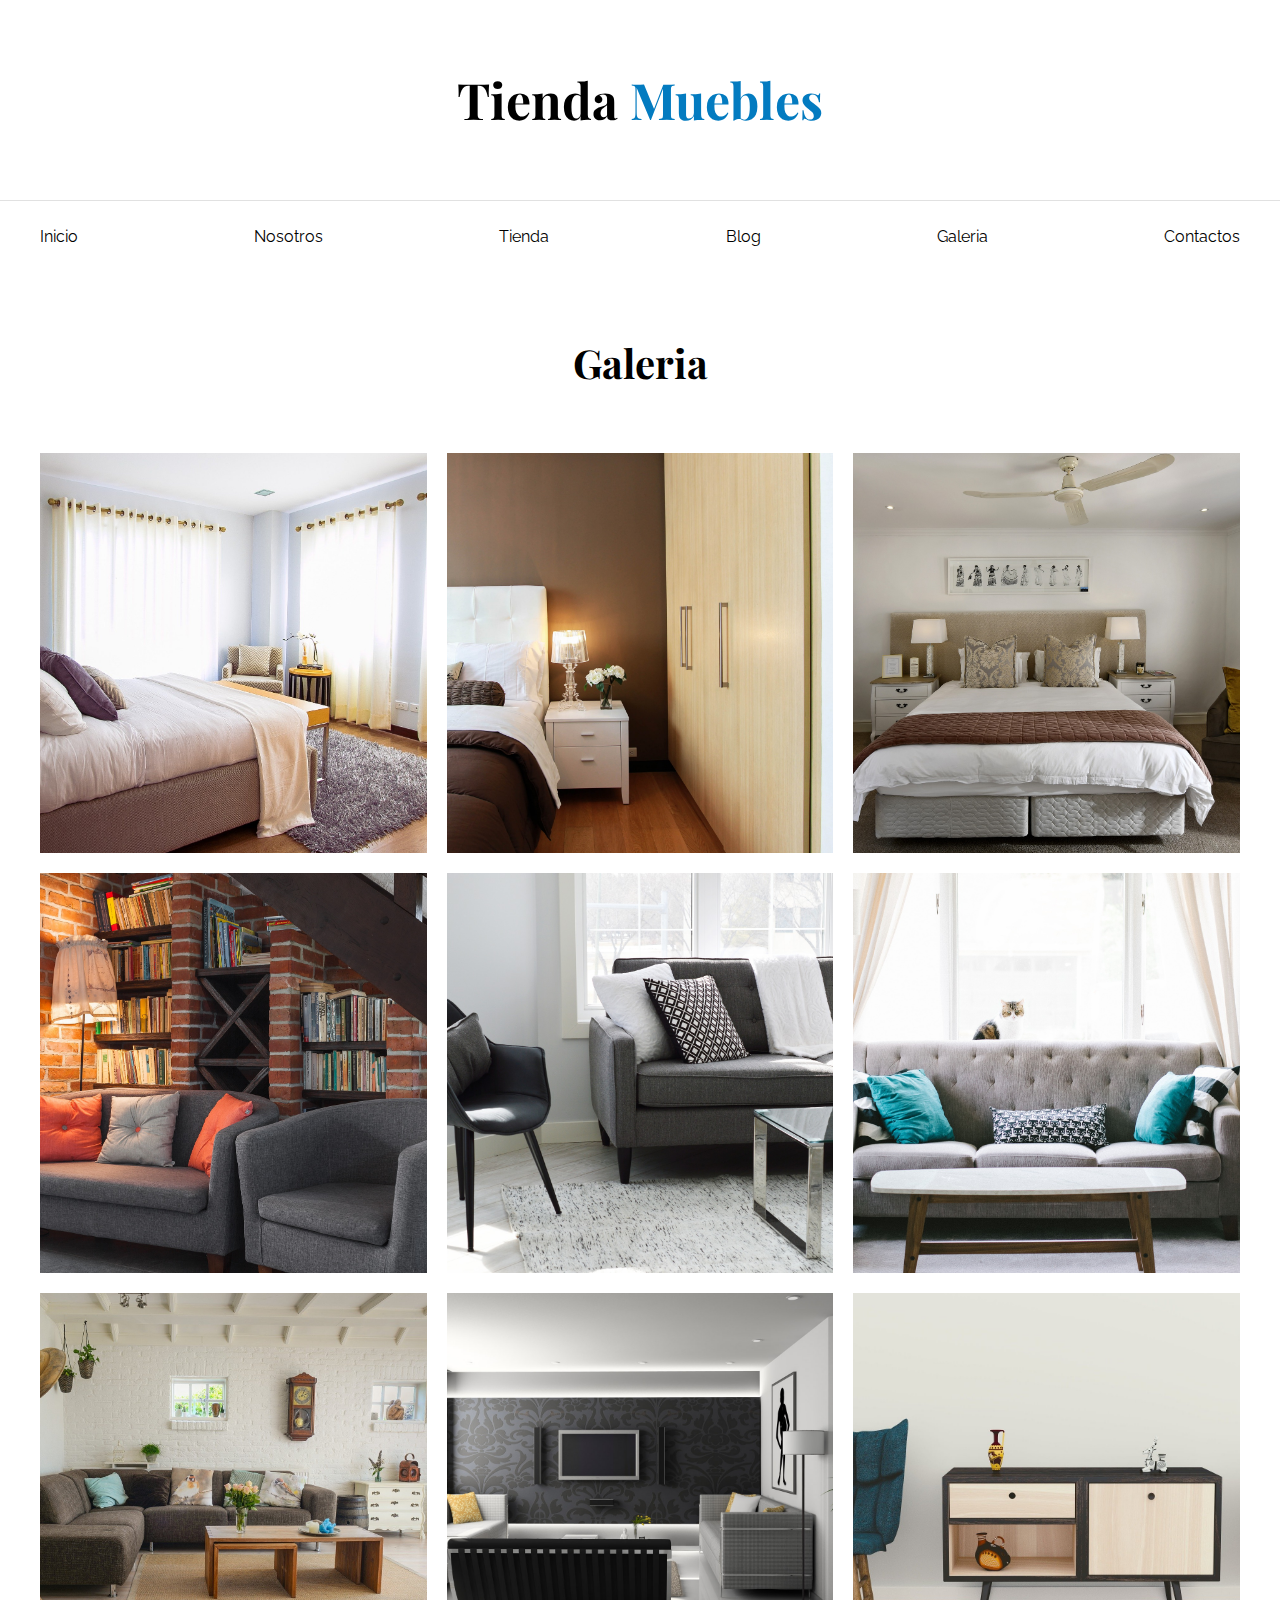
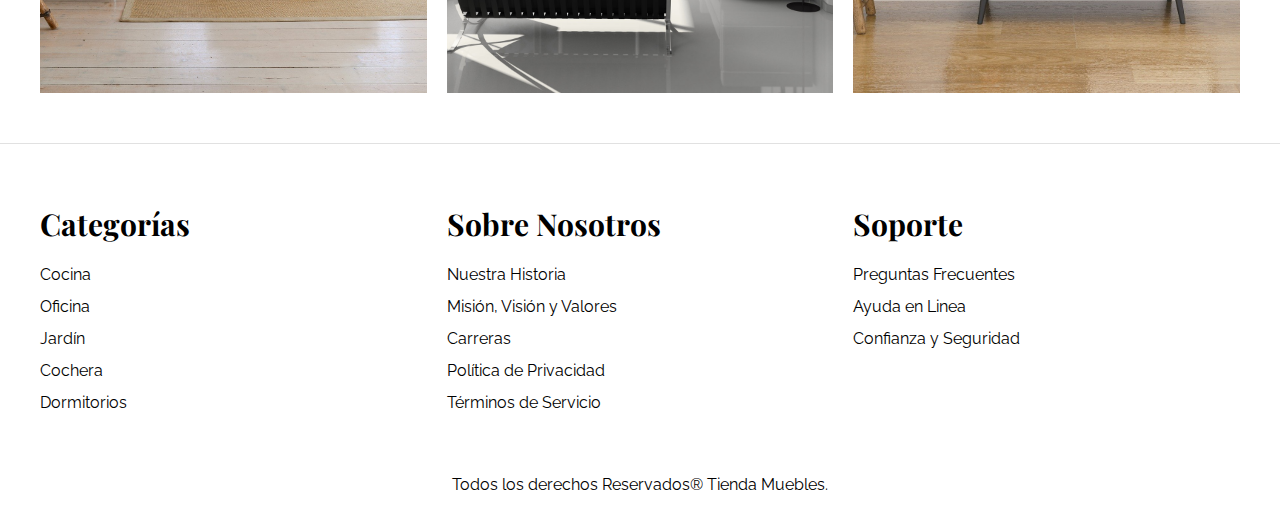
<file: galeria.html>
<!DOCTYPE html>
<html lang="es">
<head>
    <meta charset="UTF-8">
    <meta http-equiv="X-UA-Compatible" content="IE=edge">
    <meta name="viewport" content="width=device-width, initial-scale=1.0">
    <title>Ecommerce - Galeria</title>
    <link  rel="stylesheet" href="normalize.css">
    <link rel="preconnect" href="https://fonts.googleapis.com">
    <link rel="preconnect" href="https://fonts.gstatic.com" crossorigin>
    <link href="https://fonts.googleapis.com/css2?family=Playfair+Display:wght@700&family=Raleway:wght@400;700;900&display=swap" rel="stylesheet">
    <link  rel="stylesheet" href="style.css">
</head>

    <header>
        <h1 class="nombre-sitio">Tienda <span> Muebles </span></h1> 
    </header>

    <div class="contenedor-navegacion">
    <nav class="nav-principal contenedor">
        <a  href="index.html">Inicio</a>
        <a  href="nosotros.html">Nosotros</a>
        <a  href="tienda.html">Tienda</a>
        <a  href="blog.html">Blog</a>
        <a  href="galeria.html">Galeria</a>
        <a  href="contacto">Contactos</a>
    </nav>

    </div>


    <main class="contenido-principal contenedor">
        <h2 class="text-center">Galeria</h2>

        <ul class="galeria">
            <li>
                <a href="img/galeria_01.jpg">
                <img src="img/galeria_01.jpg"  alt="imagen galria">
                </a>
            </li>

            <li>
                <a href="img/galeria_02.jpg">
                <img src="img/galeria_02.jpg"  alt="imagen galria">
                </a>
            </li>

            <li>
                <a href="img/galeria_03.jpg">
                <img src="img/galeria_03.jpg"  alt="imagen galria">
                </a>
            </li>

            <li>
                <a href="img/galeria_04.jpg">
                <img src="img/galeria_04.jpg"  alt="imagen galria">
                </a>
            </li>

            <li>
                <a href="img/galeria_05.jpg">
                <img src="img/galeria_05.jpg"  alt="imagen galria">
                </a>
            </li>

            <li>
                <a href="img/galeria_06.jpg">
                <img src="img/galeria_06.jpg"  alt="imagen galria">
                </a>
            </li>

            <li>
                <a href="img/galeria_07.jpg">
                <img src="img/galeria_07.jpg"  alt="imagen galria">
                </a>
            </li>

            <li>
                <a href="img/galeria_08.jpg">
                <img src="img/galeria_08.jpg"  alt="imagen galria">
                </a>
            </li>

            <li>
                <a href="img/galeria_09.jpg">
                <img src="img/galeria_09.jpg"  alt="imagen galria">
                </a>
            </li>
        </ul>

</main>
    
    <footer class="site-footer">
        <div class="grid-footer contenedor">
        <div>
            <h3>Categorías</h3>

          <nav class="footer-menu">
             <a href="#">Cocina</a>
             <a href="#">Oficina</a>
             <a href="#">Jardín</a>
             <a href="#">Cochera</a>
             <a href="#">Dormitorios</a>
          </nav>  
        </div>

        <div>
            <h3>Sobre Nosotros</h3>
        <nav class="footer-menu">
            <a href="#">Nuestra Historia</a>
            <a href="#">Misión, Visión y Valores</a>
            <a href="#">Carreras</a>
            <a href="#">Política de Privacidad</a>
            <a href="#">Términos de Servicio</a>
          </nav>  
        </div>

        <div>
            <h3>Soporte</h3>
        <nav class="footer-menu">
            <a href="#">Preguntas Frecuentes</a>
            <a href="#">Ayuda en Linea</a>
            <a href="#">Confianza y Seguridad</a>
          </nav>
        </div>     
    </div>
        <p class="copyright">Todos los derechos Reservados® Tienda Muebles.</p>
    </footer>

</html>
</file>
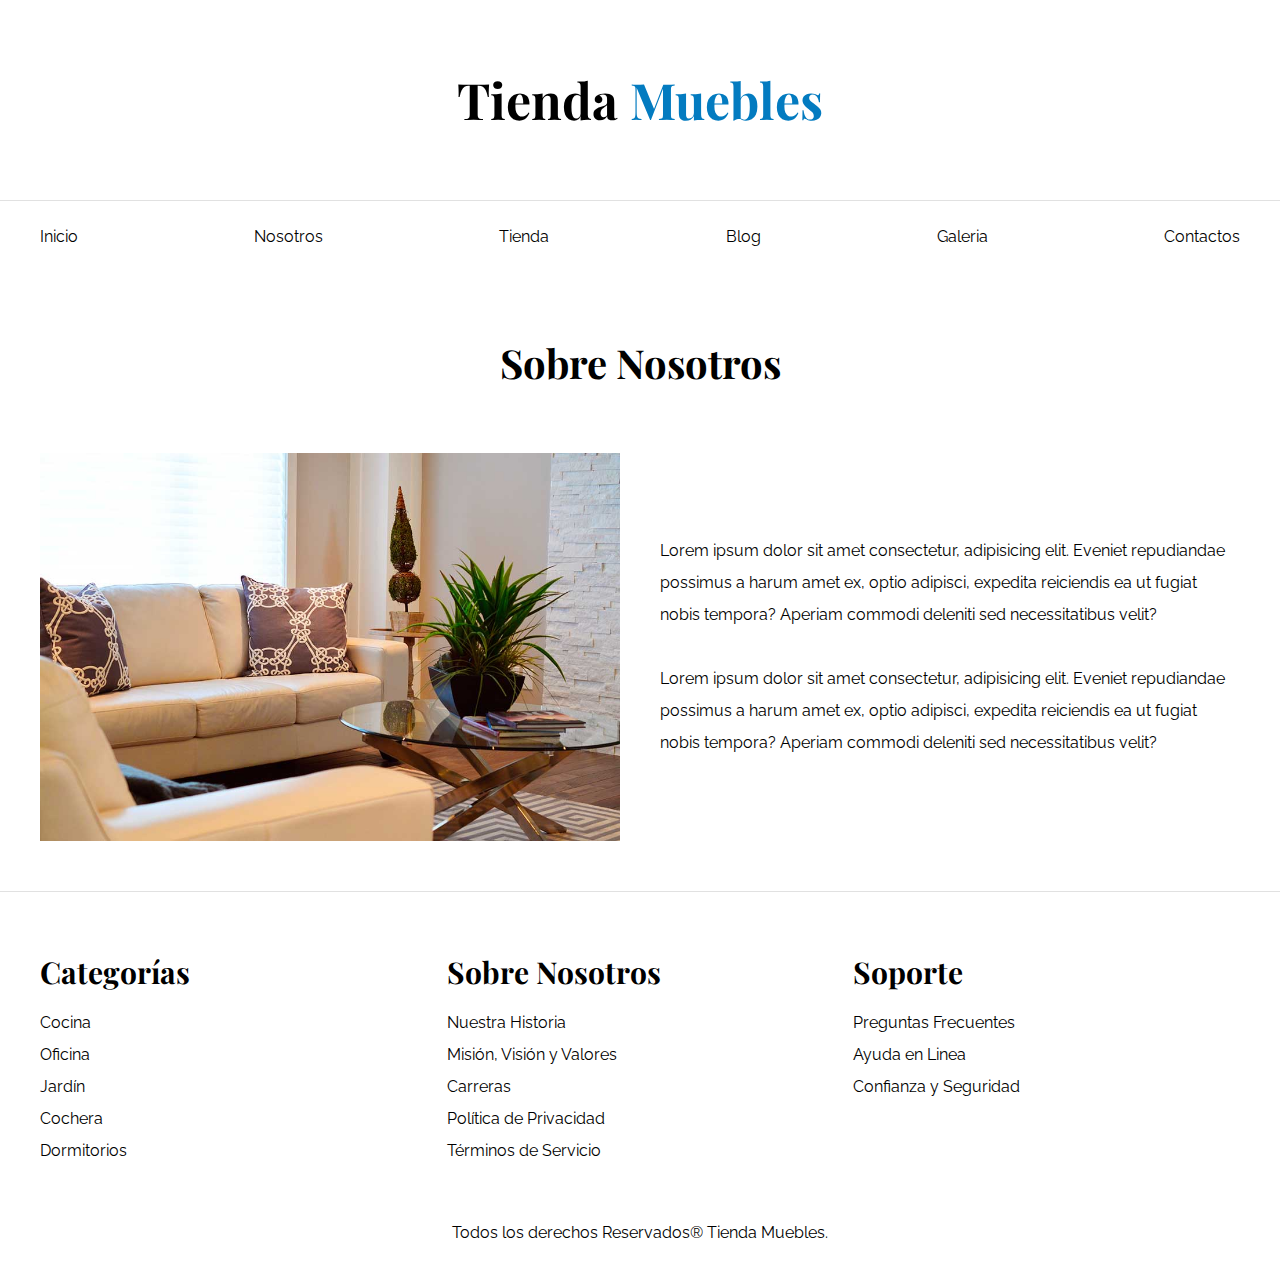
<file: nosotros.html>
<!DOCTYPE html>
<html lang="es">
<head>
  <meta charset="UTF-8">
  <meta http-equiv="X-UA-Compatible" content="IE=edge">
  <meta name="viewport" content="width=device-width, initial-scale=1.0">
  <title>Ecommerce - Nosotros</title>
  <link  rel="stylesheet" href="normalize.css">
  <link rel="preconnect" href="https://fonts.googleapis.com">
  <link rel="preconnect" href="https://fonts.gstatic.com" crossorigin>
  <link href="https://fonts.googleapis.com/css2?family=Playfair+Display:wght@700&family=Raleway:wght@400;700;900&display=swap" rel="stylesheet">
  <link  rel="stylesheet" href="style.css">
</head>

<header>
  <h1 class="nombre-sitio">Tienda <span> Muebles </span></h1> 
</header>

<div class="contenedor-navegacion">
 <nav class="nav-principal contenedor">
    <a  href="index.html">Inicio</a>
    <a  href="nosotros.html">Nosotros</a>
    <a  href="tienda.html">Tienda</a>
    <a  href="blog.html">Blog</a>
    <a  href="galeria.html">Galeria</a>
    <a  href="contacto">Contactos</a>
 </nav>
</div>


<main class="contenido-principal contenedor">
  <h2 class="text-center">Sobre Nosotros</h2>

  <div class="contenido-nosotros">
    <div class="imagen">
      <img src="img/nosotros.jpg">
  </div>
   <div class="informacion-nosotros">
      <p>Lorem ipsum dolor sit amet consectetur, adipisicing elit. Eveniet repudiandae possimus a harum amet ex, optio adipisci, expedita reiciendis ea ut fugiat nobis tempora? Aperiam commodi deleniti sed necessitatibus velit?</p>

      <p>Lorem ipsum dolor sit amet consectetur, adipisicing elit. Eveniet repudiandae possimus a harum amet ex, optio adipisci, expedita reiciendis ea ut fugiat nobis tempora? Aperiam commodi deleniti sed necessitatibus velit?</p>
    </div>
  </div>

</main>
    
<footer class="site-footer">
  <div class="grid-footer contenedor">
    <div>
      <h3>Categorías</h3>

  <nav class="footer-menu">
          <a href="#">Cocina</a>
          <a href="#">Oficina</a>
          <a href="#">Jardín</a>
          <a href="#">Cochera</a>
          <a href="#">Dormitorios</a>
  </nav>  
</div>

  <div>
      <h3>Sobre Nosotros</h3>
    <nav class="footer-menu">
      <a href="#">Nuestra Historia</a>
      <a href="#">Misión, Visión y Valores</a>
      <a href="#">Carreras</a>
      <a href="#">Política de Privacidad</a>
      <a href="#">Términos de Servicio</a>
    </nav>  
</div>

<div>
      <h3>Soporte</h3>
   <nav class="footer-menu">
      <a href="#">Preguntas Frecuentes</a>
      <a href="#">Ayuda en Linea</a>
      <a href="#">Confianza y Seguridad</a>
   </nav>
  </div>     
</div>
        <p class="copyright">Todos los derechos Reservados® Tienda Muebles.</p>
</footer>
</html>
</file>
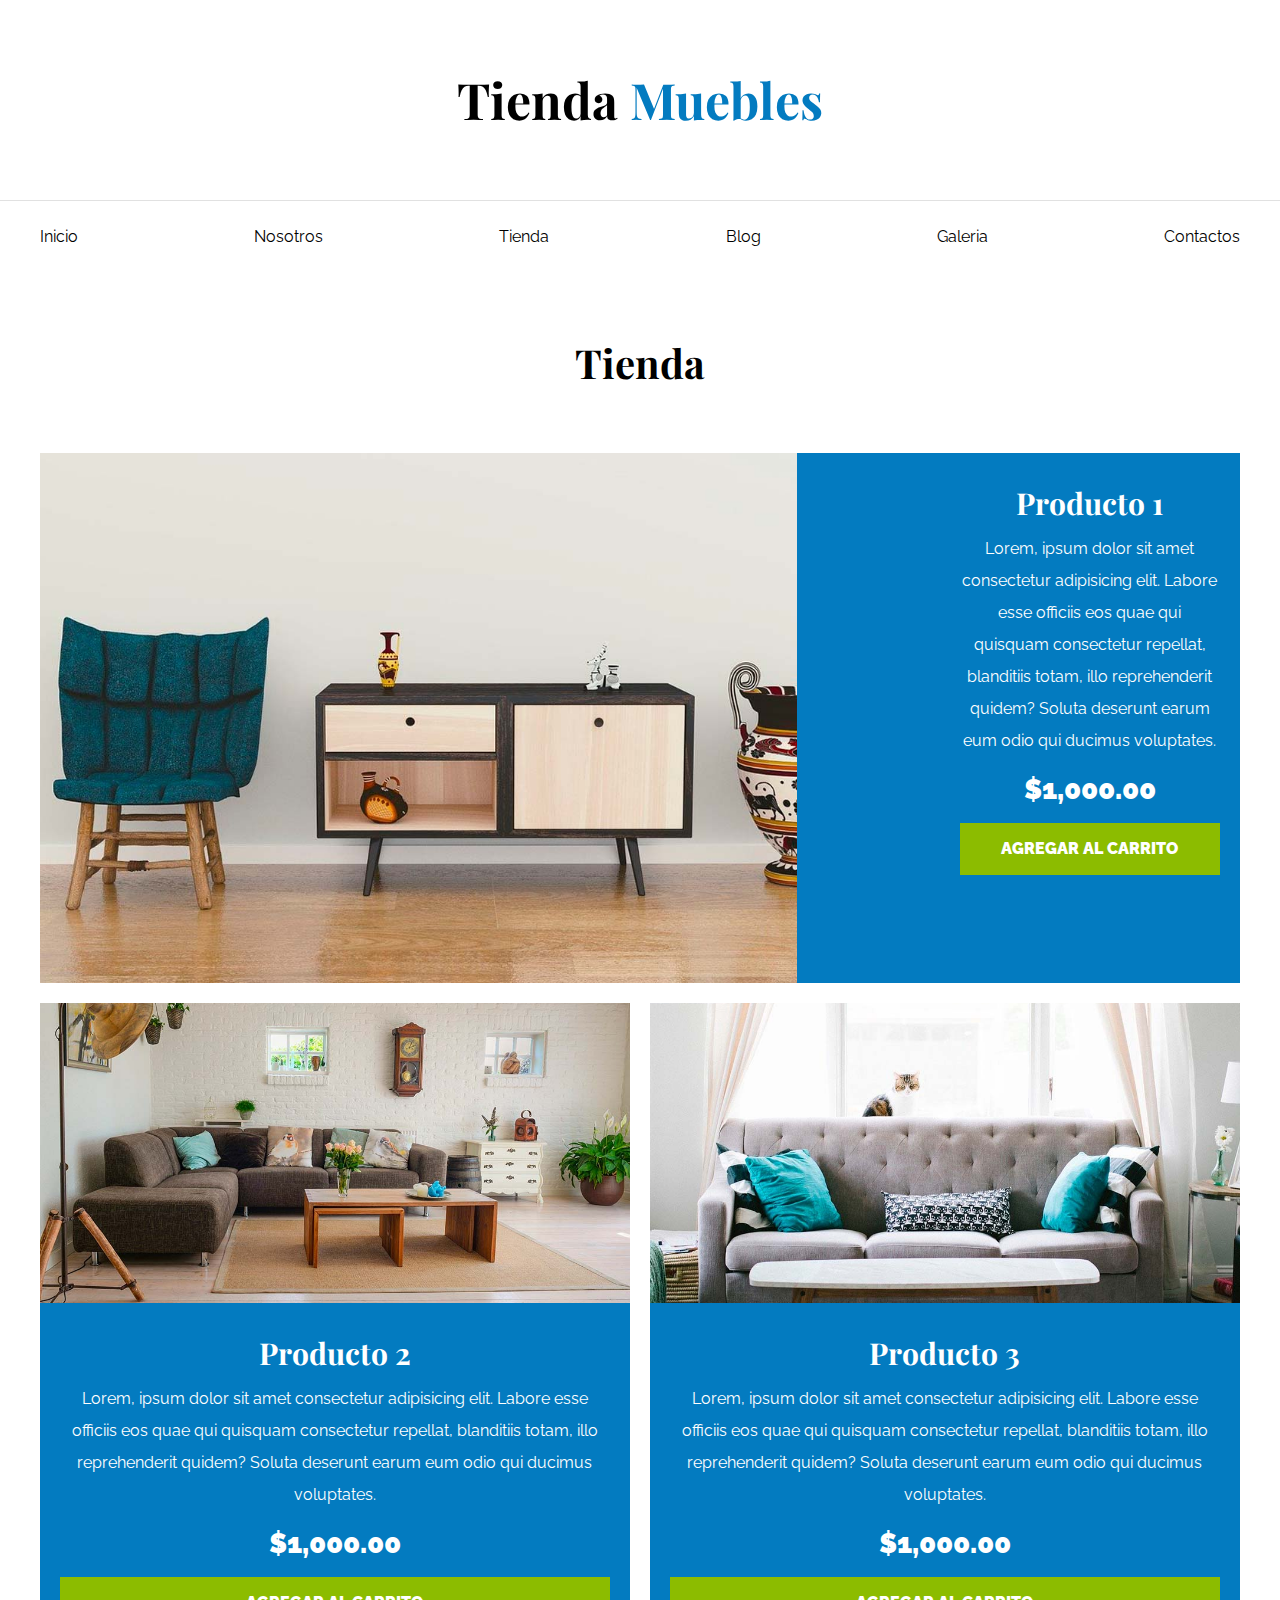
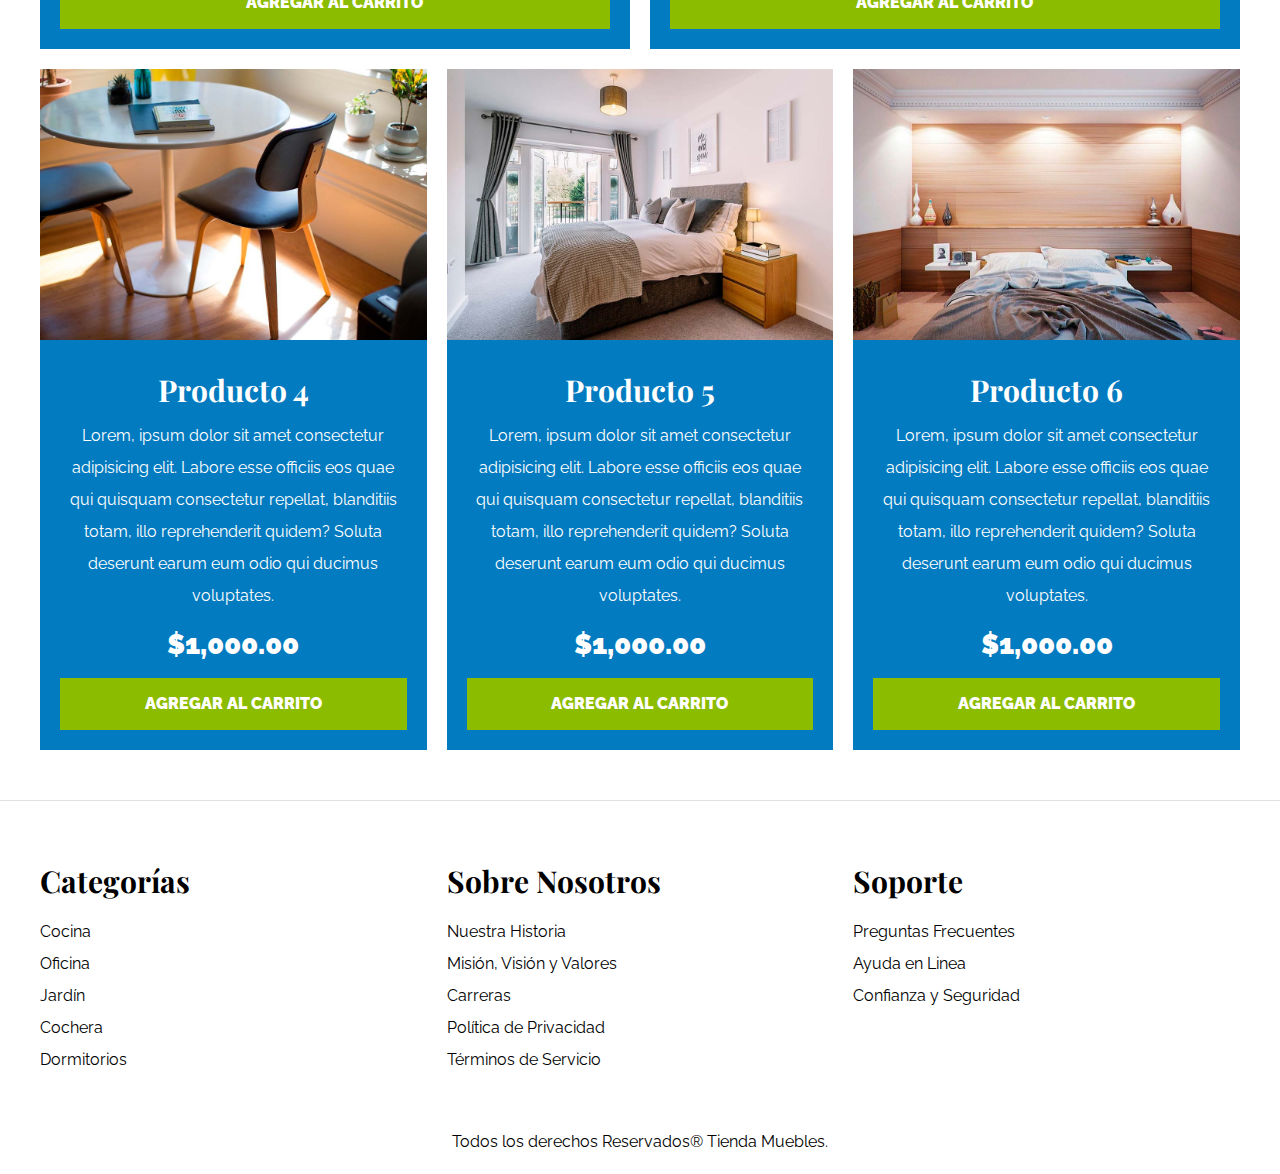
<file: tienda.html>
<!DOCTYPE html>
<html lang="es">
<head>
    <meta charset="UTF-8">
    <meta http-equiv="X-UA-Compatible" content="IE=edge">
    <meta name="viewport" content="width=device-width, initial-scale=1.0">
    <title>Ecommerce - Tienda</title>
    <link  rel="stylesheet" href="normalize.css">
    <link rel="preconnect" href="https://fonts.googleapis.com">
    <link rel="preconnect" href="https://fonts.gstatic.com" crossorigin>
    <link href="https://fonts.googleapis.com/css2?family=Playfair+Display:wght@700&family=Raleway:wght@400;700;900&display=swap" rel="stylesheet">
    <link  rel="stylesheet" href="style.css">
</head>

    <header>
        <h1 class="nombre-sitio">Tienda <span> Muebles </span></h1> 
    </header>

<div class="contenedor-navegacion">
    <nav class="nav-principal contenedor">
        <a  href="index.html">Inicio</a>
        <a  href="nosotros.html">Nosotros</a>
        <a  href="tienda.html">Tienda</a>
        <a  href="blog.html">Blog</a>
        <a  href="galeria.html">Galeria</a>
        <a  href="contacto">Contactos</a>
    </nav>

</div>

    <main class="contenido-principal contenedor">
        <h2 class="text-center">Tienda</h2>
    
            <div class="listado-productos">
              <div class="producto">
                <img src="img/producto1.jpg" alt="Imagen Producto">
    
                 <div class="texto-producto">
                    <h3>Producto 1</h3>
                    <p>Lorem, ipsum dolor sit amet consectetur adipisicing elit. Labore esse officiis eos quae qui quisquam consectetur repellat, blanditiis totam, illo reprehenderit quidem? Soluta deserunt earum eum odio qui ducimus voluptates.</p>
                    <p class="precio">$1,000.00</p>
    
                    <a class="btn"  href="#">Agregar al Carrito</a>
            </div> <!--Info Producto-->
        </div> <!--Producto-->
    
               <div  class="producto">
                   <img src="img/producto2.jpg" alt="Imagen Producto">
               <div class="texto-producto">
                    <h3>Producto 2</h3>
                    <p>Lorem, ipsum dolor sit amet consectetur adipisicing elit. Labore esse officiis eos quae qui quisquam consectetur repellat, blanditiis totam, illo reprehenderit quidem? Soluta deserunt earum eum odio qui ducimus voluptates.</p>
                    <p class="precio">$1,000.00</p>
    
                    <a class="btn"  href="#">Agregar al Carrito</a>
            </div> <!--Info Producto-->
        </div> <!--Producto-->
       
        
               <div  class="producto">
                   <img src="img/producto3.jpg" alt="Imagen Producto">
               <div class="texto-producto">
                    <h3>Producto 3</h3>
                    <p>Lorem, ipsum dolor sit amet consectetur adipisicing elit. Labore esse officiis eos quae qui quisquam consectetur repellat, blanditiis totam, illo reprehenderit quidem? Soluta deserunt earum eum odio qui ducimus voluptates.</p>
                    <p class="precio">$1,000.00</p>
    
                    <a class="btn"  href="#">Agregar al Carrito</a>
            </div> <!--Info Producto-->
        </div> <!--Producto-->
    
        
               <div  class="producto">
                   <img src="img/producto4.jpg" alt="Imagen Producto">
               <div class="texto-producto">
                    <h3>Producto 4</h3>
                    <p>Lorem, ipsum dolor sit amet consectetur adipisicing elit. Labore esse officiis eos quae qui quisquam consectetur repellat, blanditiis totam, illo reprehenderit quidem? Soluta deserunt earum eum odio qui ducimus voluptates.</p>
                    <p class="precio">$1,000.00</p>
    
                    <a class="btn"   href="#">Agregar al Carrito</a>
            </div> <!--Info Producto-->
        </div> <!--Producto-->
      
            
               <div  class="producto">
                   <img src="img/producto5.jpg" alt="Imagen Producto">
               <div class="texto-producto">
                    <h3>Producto 5</h3>
                    <p>Lorem, ipsum dolor sit amet consectetur adipisicing elit. Labore esse officiis eos quae qui quisquam consectetur repellat, blanditiis totam, illo reprehenderit quidem? Soluta deserunt earum eum odio qui ducimus voluptates.</p>
                    <p class="precio">$1,000.00</p>
    
                    <a class="btn"  href="#">Agregar al Carrito</a>
            </div> <!--Info Producto-->
        </div> <!--Producto-->
    
            <div  class="producto">
                <img src="img/producto6.jpg" alt="Imagen Producto">
            <div class="texto-producto">
                <h3>Producto 6</h3>
                <p>Lorem, ipsum dolor sit amet consectetur adipisicing elit. Labore esse officiis eos quae qui quisquam consectetur repellat, blanditiis totam, illo reprehenderit quidem? Soluta deserunt earum eum odio qui ducimus voluptates.</p>
                <p class="precio">$1,000.00</p>
    
                    <a class="btn" href="#">Agregar al Carrito</a>
            </div> <!--Info Producto-->
        </div> <!--Producto-->
    </div> <!--Fin de Listado de Productos-->
    </main>

</main>
    
    <footer class="site-footer">
        <div class="grid-footer contenedor">
        <div>
            <h3>Categorías</h3>

          <nav class="footer-menu">
             <a href="#">Cocina</a>
             <a href="#">Oficina</a>
             <a href="#">Jardín</a>
             <a href="#">Cochera</a>
             <a href="#">Dormitorios</a>
          </nav>  
        </div>

        <div>
            <h3>Sobre Nosotros</h3>
        <nav class="footer-menu">
            <a href="#">Nuestra Historia</a>
            <a href="#">Misión, Visión y Valores</a>
            <a href="#">Carreras</a>
            <a href="#">Política de Privacidad</a>
            <a href="#">Términos de Servicio</a>
          </nav>  
        </div>

        <div>
            <h3>Soporte</h3>
        <nav class="footer-menu">
            <a href="#">Preguntas Frecuentes</a>
            <a href="#">Ayuda en Linea</a>
            <a href="#">Confianza y Seguridad</a>
          </nav>
        </div>     
    </div>
        <p class="copyright">Todos los derechos Reservados® Tienda Muebles.</p>
    </footer>

</html>
</file>
<file: style.css>
html {
    box-sizing: border-box;
    font-size: 62.5%; /* 1REM =10px */
  }
  *, *:before, *:after {
    box-sizing: inherit;
  }

  body {
    font-family: 'Raleway', sans-serif;
    font-size: 1.6rem;
    line-height: 2;
  }

 /* Globales */
 h1,
 h2,
 h3 {
  font-family: 'Playfair Display', serif;  
  margin: 0 0 5rem 0;
 }

 h1 {
  font-size: 5rem;
 }

 h2 {
  font-size: 4rem;
 }

 h3 {
  font-size: 3rem;
 }

 a {
  text-decoration: none;
  color: #000;
 }

.contenedor {
  max-width: 120rem;
  margin: 0 auto;
} 

img {
  max-width: 100%;
  display: block;
}

.btn {
    background-color: #8cbc00;
    display: block;
    color:#fff;
    text-transform: uppercase;
    font-weight: 900;
    padding: 1rem;
    transition: background-color .3s ease-out ;
    text-align: center;
    border: none;
}

.btn:hover {
  background-color: #769c02;
  cursor: pointer;
}

/** Utilidades **/
.text-center {
    text-align: center ;
}

.max-width-30 {
  max-width: 30rem;
}
 
 /** Header y Navegación **/
.nombre-sitio {
    margin-top: 5rem;
    text-align: center;
}  


.nombre-sitio span {
    color: #037bc0;
}

.contenedor-navegacion {
  border-top: .1rem solid #e1e1e1;

}

.nav-principal {
  padding: 2rem 0;
  display: flex;
  justify-content: space-between;
}

.nav-principal  a:hover{
  text-align:center ;
  display: block;
  flex-basis: auto;
  background-color: #037bc0;
  color: #fff;
  border-bottom-style:solid;
  border: none;
  border-radius: 40%;
}

.hero {
  background-image: url(./img/principal.jpg);
  background-repeat: no-repeat;
  background-size: cover;
  background-position: center center;
  height: 55rem;
}

/** Categorias **/
.categorias {
  padding-top: 5rem;
}


.categoria a {
  text-align:center ;
  display: block;
  padding: 2rem;
  font-size: 2rem;
}

.categoria a:hover {
  background-color: #037bc0;
  color: #fff;
  border-bottom-right-radius: 1rem;

}

.listado-categorias {
  display: grid;
  grid-template-columns: repeat(3, 1fr);
  gap: 2rem;
}

/** Bloque Nosotros */

.sobre-nosotros {
   background-image: linear-gradient(to right, transparent 50%, #037bc0 50%, #037bc0 100% ), url(./img/nosotros.jpg);
   background-position: left center ;
   padding: 10rem 0;
   background-repeat: no-repeat;
   background-size: 100%, 120rem; 
}

.sobre-nosotros-grid {
  display: flex; 
  justify-content: flex-end;
}

.texto-nosotros {
  flex-basis: 50%;
  padding-left: 10rem;
  color: #fff;
} 

/* Listado de Productos */
.contenido-principal {
  padding-top: 5rem;
}

.listado-productos {
  display: grid;
  grid-template-columns: repeat(6, 1fr);
  gap: 2rem;
}

.producto:nth-child(1) {
 grid-column-start: 1;
 grid-column-end: 7;
 display: grid;
 grid-template-columns: 3fr 1fr;
}

.producto:nth-child(1) img {
  height: 53rem;

}

.producto:nth-child(2) {
  grid-column-start: 1;
  grid-column-end: 4;
}

.producto:nth-child(2) img {
  height: 30rem;
  width: 100%; 
  object-fit: cover;
}

.producto:nth-child(3) {
  grid-column-start: 4;
  grid-column-end: 7;
 }

 .producto:nth-child(3) img {
  height: 30rem;
  width: 100%; 
  object-fit: cover;
}

 .producto:nth-child(4) {
  grid-column-start: 1;
  grid-column-end: 3;
 }

 .producto:nth-child(5) {
  grid-column-start: 3;
  grid-column-end: 5;
 }

 .producto:nth-child(6) {
  grid-column-start: 5;
  grid-column-end: 7;
 }
  

.producto {
  background-color: #037bc0;
}

.texto-producto {
  text-align: center;
  color: #fff;
  padding: 2rem;
}

.texto-producto h3 {
  margin: 0;
}

.texto-producto p {
  margin: 0 0 .5rem 0;
}

.texto-producto .precio {
  font-size: 2.8rem;
  font-weight: 900;
}

/* Footer */
.site-footer {
  border-top: 1px solid #e1e1e1;
  margin-top: 5rem;
  padding-top: 5rem;
  
}

.site-footer h3 {
  margin-bottom: .5rem;
}

.grid-footer {
  display: grid;
  grid-template-columns: repeat(3, 1fr);
  gap: 2rem;
}

.footer-menu a {
  display: block;
}

.copyright {
  margin-top: 5rem;
  text-align: center;
}

/** Nosotros **/
.contenido-nosotros {
  display: grid;
  grid-template-columns: 1fr 2fr;
  grid-template-columns: repeat(auto-fit, minmax( 25rem, 1fr)    );
  column-gap: 4rem;
}

.informacion-nosotros {
  display: flex;
  flex-direction: column;
  justify-content: center;
}

/** Blog **/
.contenedor-blog {
  display: grid;
  grid-template-columns: 2fr 1fr;
  column-gap: 4rem;
}

.entrada {
  border-bottom: 2px solid #e1e1e1 ;
  padding-bottom: 4rem;
  margin-bottom: 2rem;
}

.entrada:last-of-type {
  border: none;
}

.entrada-meta {
  display: flex;
  justify-content: space-between;
}

.entrada-meta p {
  font-weight: bold;
}

.entrada-meta span {
  color:#037bc0
}

.contenido-entrada-blog {
  width: 60rem;
  margin: 0 auto;
}

/** Galeria **/
.galeria {
  list-style: none;
  padding: 0;
  margin: 0;
  display: grid;
  grid-template-columns: repeat(3, 1fr);
  gap: 2rem;
}

.galeria img {
  height: 40rem;
  width: 40rem;
  object-fit: cover;
}

/* Formulario */

.formulario {
  max-width: 60rem;
  margin: 0 auto;
}

.formulario fieldset {
  border: 1px solid black;
  margin-bottom: 2rem;
}

.formulario legend {
  background-color: #005485;
  width: 100%;
  text-align: center;
  color: #fff;
  text-transform: uppercase;
  font-weight: 900;
  padding: 1rem;
  margin-bottom: 4rem;
  
}

.campo {
  display: flex;
  margin-bottom: 2rem;
}

.campo label {
  flex-basis: 10rem;
}

.campo input:not([type="radio"]),
.campo textarea,
.campo select {
  flex: 1;
  border: 1px solid #e1e1e1;
  padding: 1rem;
}
</file>
